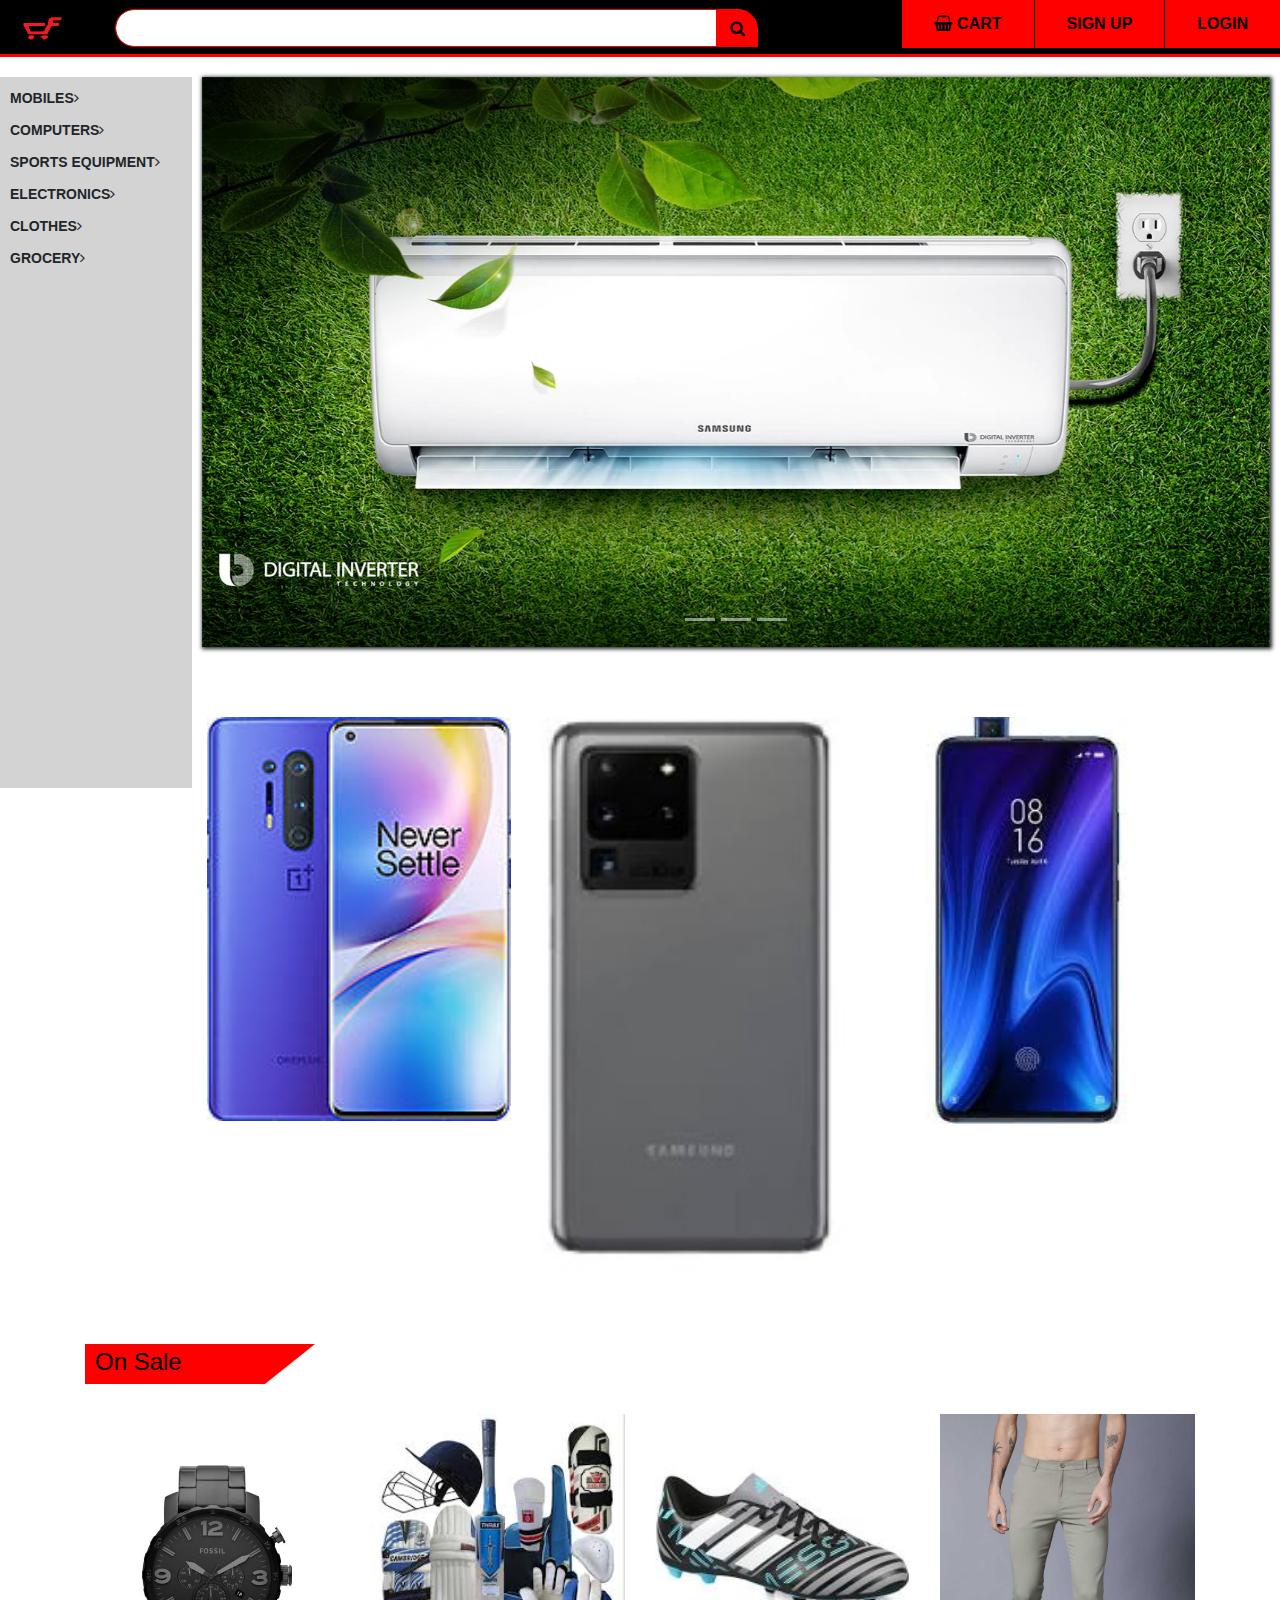
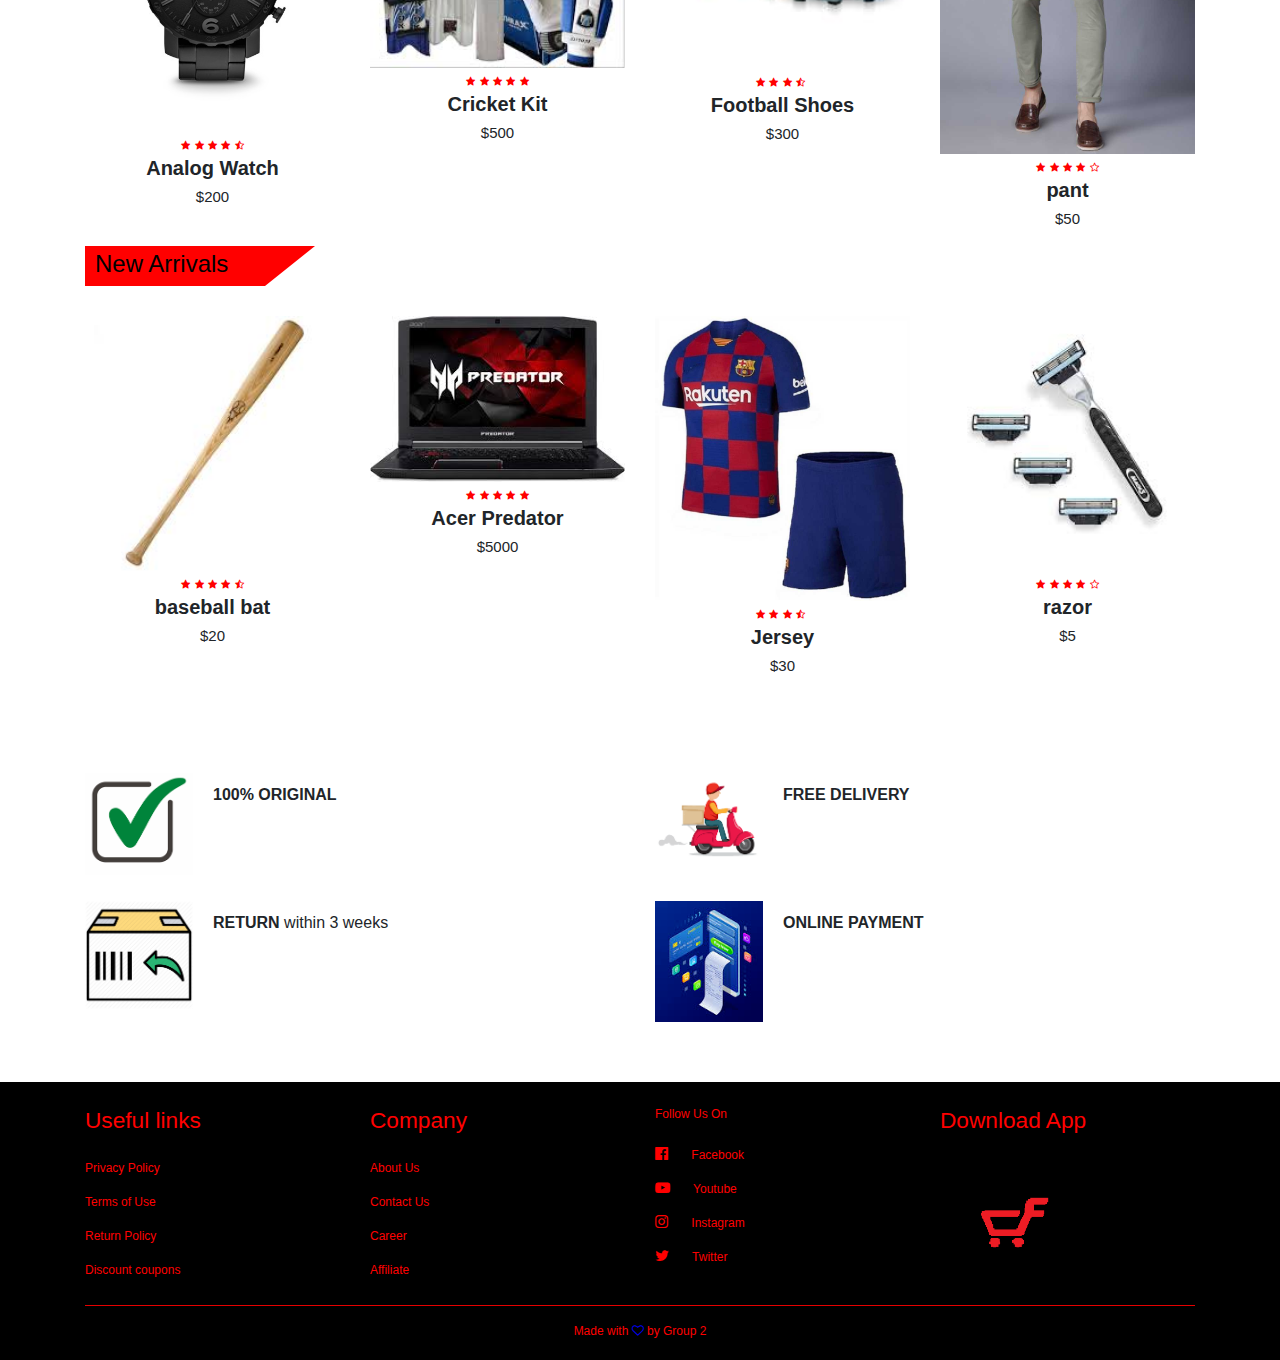
<file: index.html>
<html>
    <head>
        <title>FLIPZONE ONLINE SHOPPING</title>
        <link rel="icon" href="pic/icon.png" type="image/icon type">
        <link rel="stylesheet" href="sty1.css">
        <link rel="stylesheet" href="https://stackpath.bootstrapcdn.com/bootstrap/4.4.1/css/bootstrap.min.css">
        <link rel="stylesheet" href="https://stackpath.bootstrapcdn.com/font-awesome/4.7.0/css/font-awesome.min.css">
        <script src="https://code.jquery.com/jquery-3.4.1.slim.min.js"></script>
<script src="https://cdn.jsdelivr.net/npm/popper.js@1.16.0/dist/umd/popper.min.js"></script>
<script src="https://stackpath.bootstrapcdn.com/bootstrap/4.4.1/js/bootstrap.min.js"></script>
    </head>
    <body>
<div class="top-nav-bar">
<div class="search-box">
    <i class="fa fa-bars" id="menu-btn" onclick="openmenu()"></i>
    <i class="fa fa-times" id="close-btn" onclick="clsemenu()"></i>
    <a href="index.html"><img src="pic/main.png" height="50px" width="85px"></a>
<input type="text" class="form-control">
<span class="input-group-text"><i class="fa fa-search" aria-hidden="true"></i></span>    
</div>
<div class="menu-bar">
<ul>
<li><a href="#"><i class="fa fa-shopping-basket" aria-hidden="true"></i>CART</a></li>
<li><a href="#">SIGN UP</a></li>
<li><a href="#">LOGIN</a></li>
</ul>
</div>
</div> 

<section class="header">
<div class="side-menu" id="side-menu">
<ul>
<li>MOBILES<i class="fa fa-angle-right" aria-hidden="true"></i>
    <ul>
    <li>Samsung</li>
    <li>One plus</li>
    <li>Xiaomi</li>
    <li>Apple</li>
    </ul>
</li>
<li>COMPUTERS<i class="fa fa-angle-right" aria-hidden="true"></i>
    <ul>
    <li>HP</li>
    <li>Dell</li>
    <li>Lenovo</li>
    <li>Apple</li>
    </ul>
    </li>
    <li>SPORTS EQUIPMENT<i class="fa fa-angle-right" aria-hidden="true"></i>
    <ul>
    <li>Cricket</li>
    <li>Football</li>
    <li>Tennis</li>
    <li>Batminton</li>
    </ul>
    <li>ELECTRONICS<i class="fa fa-angle-right" aria-hidden="true"></i>
    <ul>
    <li>Air conditioner</li>
    <li>Refridgerator</li>
    <li>Television</li>
    <li>Washing machine</li>
    </ul>
    <li>CLOTHES<i class="fa fa-angle-right" aria-hidden="true"></i>
    <ul>
    <li>Shirts</li>
    <li>Trousers</li>
    <li>T-shirts</li>
    <li>Shorts</li>
    </ul>
    <li>GROCERY<i class="fa fa-angle-right" aria-hidden="true"></i>
    <ul>
    <li>Dhal</li>
    <li>Serials</li>
    <li>Pulses</li>
    <li>Spices</li>
    </ul>
</li>
</li>
</li>
</li>
</ul>
</div>
<div class="slider">
    <div id="slider" class="carousel slide carousel-fade" data-ride="carousel">
  <div class="carousel-inner">
    <div class="carousel-item active">
      <img src="pic/1.webp" class="d-block w-100">
    </div>
    <div class="carousel-item">
      <img src="pic/2.jpg" class="d-block w-100" >
    </div>
    <div class="carousel-item">
      <img src="pic/3.webp" class="d-block w-100">
    </div>
  </div>
  <ol class="carousel-indicators">
    <li data-target="#carouselExampleIndicators" data-slide-to="0" ></li>
    <li data-target="#carouselExampleIndicators" data-slide-to="1"></li>
    <li data-target="#carouselExampleIndicators" data-slide-to="2"></li>
  </ol>
</div>

        </div>





</section>


<!-------------featured-categories----------->
<section class="featured-categories">
  <div class="container">
  <div class="row">
<div class="col-md-4">
<img src="pic/11.jpg">
</div>
<div class="col-md-4">
<img src="pic/12.jpg">
</div>  
<div class="col-md-4">
<img src="pic/13.jpg">
</div>  
</div>
</div>
</section>



 <!-------------------ON SALE------------->
 <section class="on-sale">
 <div class="container">
       <div class="title-box">
      <h2>On Sale</h2>
       </div>
       <div class="row">
       <div class="col-md-3">
       <div class="product-top">
       <a href="watch.html"><img src="pic/analogwatch.jpg" ></a>
       <div class="overlay-right">
       <button type="button" class="btn btn secondary" title="Quick Shop">
        <i class="fa fa-eye"></i>
       </button>
       <button type="button" class="btn btn secondary" title="Add to Wishlist">
        <i class="fa fa-heart-o"></i>
       </button>
       <button type="button" class="btn btn secondary" title="Add to Cart">
        <i class="fa fa-shopping-cart"></i>
       </button>
          </div>
       </div>
       <div class="product-bottom text-center">
        <i class="fa fa-star"></i>
        <i class="fa fa-star"></i>
        <i class="fa fa-star"></i>
        <i class="fa fa-star"></i>
        <i class="fa fa-star-half-o"></i>
       <h3>Analog Watch</h3>
       <h5>$200</h5>
       </div>
       </div>
       <div class="col-md-3">
       <div class="product-top">
       <a href="cricketkit.html"><img src="pic/cricketkit.jpg" ></a>
       <div class="overlay-right">
       <button type="button" class="btn btn secondary" title="Quick Shop">
        <i class="fa fa-eye"></i>
       </button>
       <button type="button" class="btn btn secondary" title="Add to Wishlist">
        <i class="fa fa-heart-o"></i>
       </button>
       <button type="button" class="btn btn secondary" title="Add to Cart">
        <i class="fa fa-shopping-cart"></i>
       </button>
          </div>
       </div>
       <div class="product-bottom text-center">
        <i class="fa fa-star"></i>
        <i class="fa fa-star"></i>
        <i class="fa fa-star"></i>
        <i class="fa fa-star"></i>
        <i class="fa fa-star"></i>
       <h3>Cricket Kit</h3>
       <h5>$500</h5>
       </div>
       </div>
       <div class="col-md-3">
       <div class="product-top">
       <a href="footballboots.html"><img src="pic/footballboots.jpg" ></a>
       <div class="overlay-right">
       <button type="button" class="btn btn secondary" title="Quick Shop">
        <i class="fa fa-eye"></i>
       </button>
       <button type="button" class="btn btn secondary" title="Add to Wishlist">
        <i class="fa fa-heart-o"></i>
       </button>
       <button type="button" class="btn btn secondary" title="Add to Cart">
        <i class="fa fa-shopping-cart"></i>
       </button>
          </div>
       </div>
       <div class="product-bottom text-center">
        <i class="fa fa-star"></i>
        <i class="fa fa-star"></i>
        <i class="fa fa-star"></i>
        <i class="fa fa-star-half-o"></i>
        <i class="fa fa-star-0"></i>
       <h3>Football Shoes</h3>
       <h5>$300</h5>
       </div>
       </div>
       <div class="col-md-3">
       <div class="product-top">
       <a href="pant.html"><img src="pic/pant.jpg" ></a>
       <div class="overlay-right">
       <button type="button" class="btn btn secondary" title="Quick Shop">
        <i class="fa fa-eye"></i>
       </button>
       <button type="button" class="btn btn secondary" title="Add to Wishlist">
        <i class="fa fa-heart-o"></i>
       </button>
       <button type="button" class="btn btn secondary" title="Add to Cart">
        <i class="fa fa-shopping-cart"></i>
       </button>
          </div>
       </div>
       <div class="product-bottom text-center">
        <i class="fa fa-star"></i>
        <i class="fa fa-star"></i>
        <i class="fa fa-star"></i>
        <i class="fa fa-star"></i>
        <i class="fa fa-star-o"></i>
       <h3>pant</h3>
       <h5>$50</h5>
       </div>
       </div>
</div>
 </div>
 </section>
 <!----------New Products------------>
<section class="new-products">
  <div class="container">
       <div class="title-box">
      <h2>New Arrivals</h2>
       </div>
       <div class="row">
       <div class="col-md-3">
       <div class="product-top">
       <a href="baseballbat.html"><img src="pic/baseballbat.jpg" ></a>
       <div class="overlay-right">
       <button type="button" class="btn btn secondary" title="Quick Shop">
        <i class="fa fa-eye"></i>
       </button>
       <button type="button" class="btn btn secondary" title="Add to Wishlist">
        <i class="fa fa-heart-o"></i>
       </button>
       <button type="button" class="btn btn secondary" title="Add to Cart">
        <i class="fa fa-shopping-cart"></i>
       </button>
          </div>
       </div>
       <div class="product-bottom text-center">
        <i class="fa fa-star"></i>
        <i class="fa fa-star"></i>
        <i class="fa fa-star"></i>
        <i class="fa fa-star"></i>
        <i class="fa fa-star-half-o"></i>
       <h3>baseball bat</h3>
       <h5>$20</h5>
       </div>
       </div>
       <div class="col-md-3">
       <div class="product-top">
       <a href="predator.html"><img src="pic/predator.jpg" ></a>
       <div class="overlay-right">
       <button type="button" class="btn btn secondary" title="Quick Shop">
        <i class="fa fa-eye"></i>
       </button>
       <button type="button" class="btn btn secondary" title="Add to Wishlist">
        <i class="fa fa-heart-o"></i>
       </button>
       <button type="button" class="btn btn secondary" title="Add to Cart">
        <i class="fa fa-shopping-cart"></i>
       </button>
          </div>
       </div>
       <div class="product-bottom text-center">
        <i class="fa fa-star"></i>
        <i class="fa fa-star"></i>
        <i class="fa fa-star"></i>
        <i class="fa fa-star"></i>
        <i class="fa fa-star"></i>
       <h3>Acer Predator</h3>
       <h5>$5000</h5>
       </div>
       </div>
       <div class="col-md-3">
       <div class="product-top">
       <a href="jersey.html"><img src="pic/jersey.jpg" ></a>
       <div class="overlay-right">
       <button type="button" class="btn btn secondary" title="Quick Shop">
        <i class="fa fa-eye"></i>
       </button>
       <button type="button" class="btn btn secondary" title="Add to Wishlist">
        <i class="fa fa-heart-o"></i>
       </button>
       <button type="button" class="btn btn secondary" title="Add to Cart">
        <i class="fa fa-shopping-cart"></i>
       </button>
          </div>
       </div>
       <div class="product-bottom text-center">
        <i class="fa fa-star"></i>
        <i class="fa fa-star"></i>
        <i class="fa fa-star"></i>
        <i class="fa fa-star-half-o"></i>
        <i class="fa fa-star-0"></i>
       <h3>Jersey</h3>
       <h5>$30</h5>
       </div>
       </div>
       <div class="col-md-3">
       <div class="product-top">
       <a href="razor.html"><img src="pic/razor.jpg" ></a>
       <div class="overlay-right">
       <button type="button" class="btn btn secondary" title="Quick Shop">
        <i class="fa fa-eye"></i>
       </button>
       <button type="button" class="btn btn secondary" title="Add to Wishlist">
        <i class="fa fa-heart-o"></i>
       </button>
       <button type="button" class="btn btn secondary" title="Add to Cart">
        <i class="fa fa-shopping-cart"></i>
       </button>
          </div>
       </div>
       <div class="product-bottom text-center">
        <i class="fa fa-star"></i>
        <i class="fa fa-star"></i>
        <i class="fa fa-star"></i>
        <i class="fa fa-star"></i>
        <i class="fa fa-star-o"></i>
       <h3>razor</h3>
       <h5>$5</h5>
       </div>
       </div>
</div>
 </div>
</section>



<section class="website-features">
<div class="container">
<div class="row">
<div class="col-md-6 feature-box">
  <img src="pic/tick.png" >
<div class="feature-text">
<p><b>100% ORIGINAL</b></p>
</div>
</div>
<div class="col-md-6 feature-box">
  <img src="pic/delivery.png" >
<div class="feature-text">
<p><b>FREE DELIVERY</b></p>
</div>
</div>
<div class="col-md-6 feature-box">
  <img src="pic/return.png" >
<div class="feature-text">
<p><b>RETURN</b> within 3 weeks</p>
</div>
</div>
<div class="col-md-6 feature-box">
  <img src="pic/payment.png" >
<div class="feature-text">
<p><b>ONLINE PAYMENT</b></p>
</div>
</div>
</div>
</div>
</div>
</section>
 <!--------Footer------->
 <section class="footer">
 <div class="container">
  <div class="row">
    <div class="col-md-3">
      <h1 style="font-size: 6mm">Useful links</h1>
      <p>Privacy Policy</p>
      <p>Terms of Use</p>
      <p>Return Policy</p>
      <p>Discount coupons</p>
    </div>
    <div class="col-md-3">
      <h1 style="font-size: 6mm">Company</h1>
      <p>About Us</p>
      <p>Contact Us</p>
      <p>Career</p>
      <p>Affiliate</p>
    </div>
      <div class="col-md-3">
      <h1>Follow Us On</h1>
      <p><i class="fa fa-facebook-official"></i> Facebook</p>
      <p><i class="fa fa-youtube-play"></i> Youtube</p>
      <p><i class="fa fa-instagram"></i> Instagram</p>
      <p><i class="fa fa-Twitter"></i> Twitter</p>
    </div>
    <div class="col-md-3 footer-image">
        <h1 style="font-size: 6mm">Download App</h1>
        <img src="pic/main.png" >
    </div>
</div>
<hr>
<p class="copyright">Made with <i class="fa fa-heart-o"></i> by Group 2</p>    
 </div>
 </section>  
 <script>
    function openmenu()
    {
        document.getElementById("side-menu").style.display="block"
        document.getElementById("menu-btn").style.display="none"
        document.getElementById("close-btn").style.display="block"

    }
    function clsemenu()
    {
        document.getElementById("side-menu").style.display="none"
        document.getElementById("menu-btn").style.display="block"
        document.getElementById("close-btn").style.display="none"

    }
    </script>
</body>
</html>
</file>
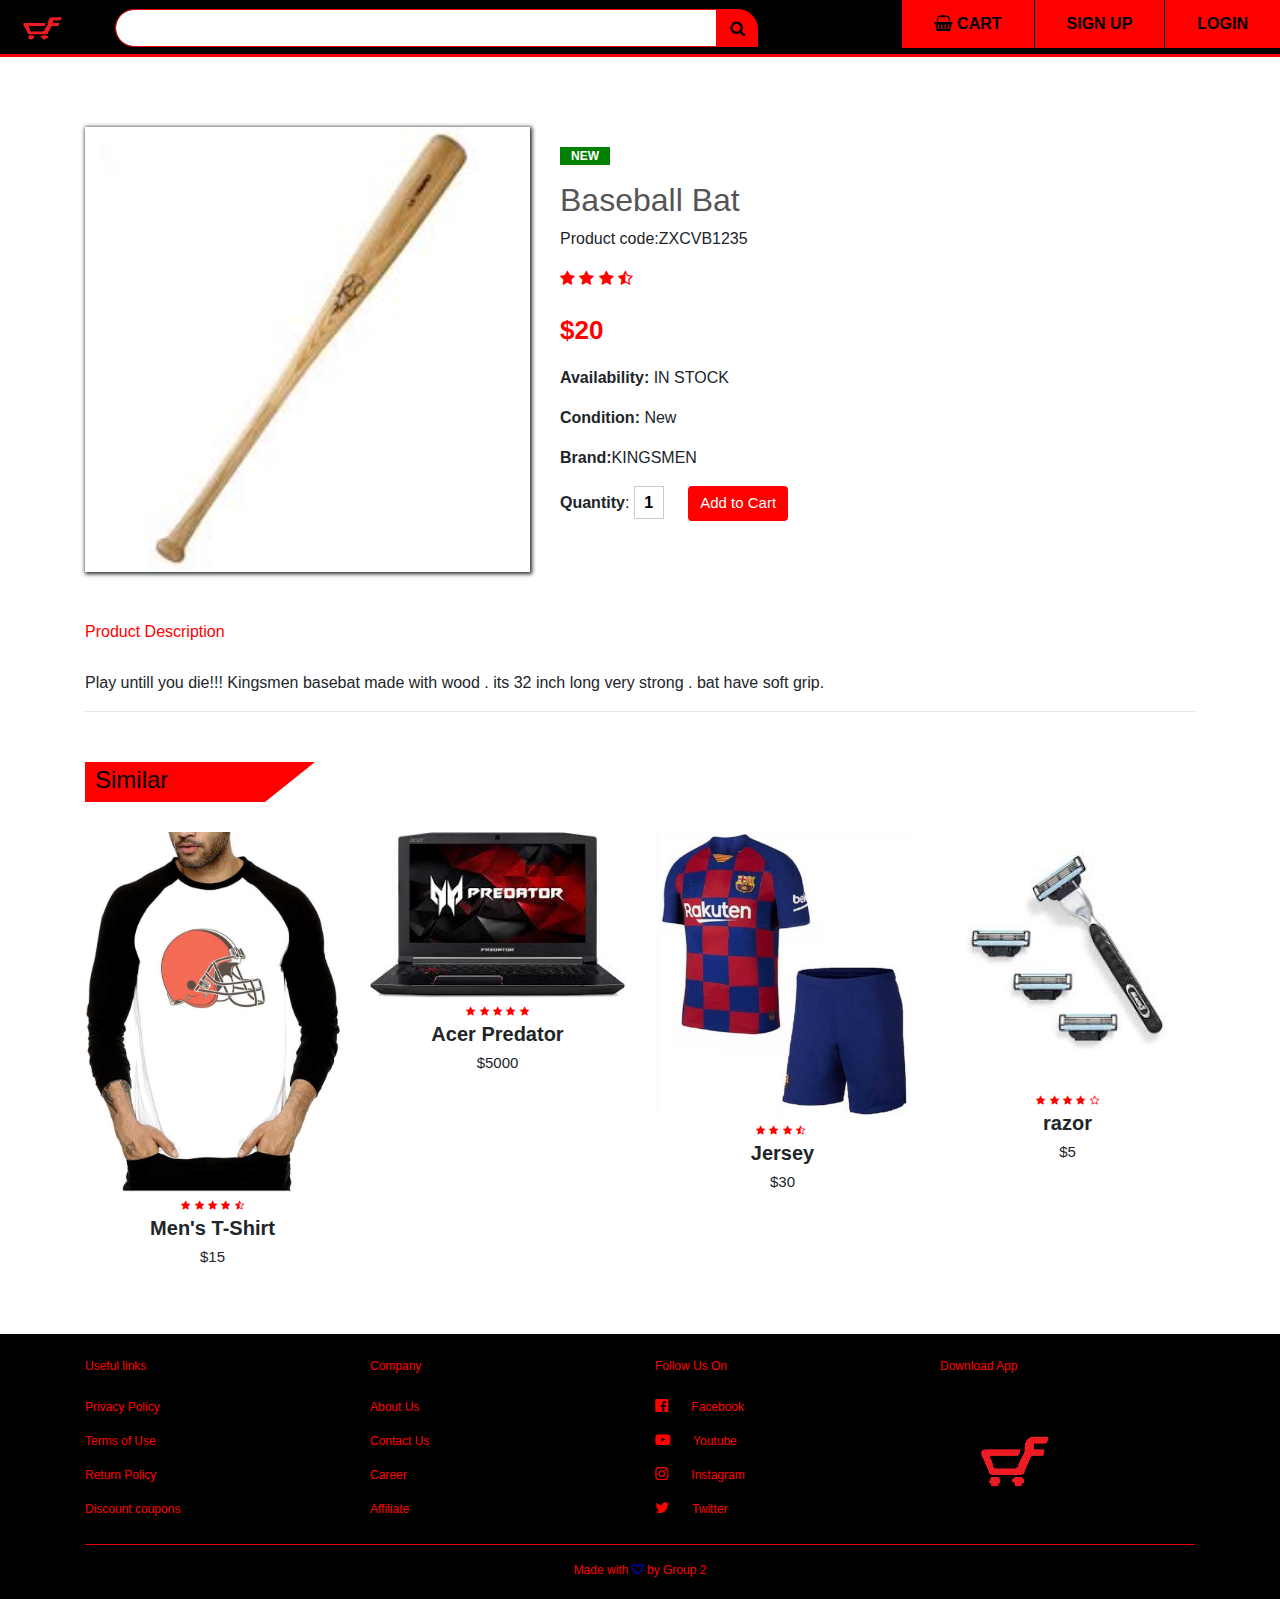
<file: baseballbat.html>
<html>
    <head>
        <title>FLIPZONE ONLINE SHOPPING</title>
        <link rel="stylesheet" href="sty1.css">
        <link rel="icon" href="pic/icon.png" type="image/icon type">
        <link rel="icon" href="pic/icon.png" type="image/icon type">
        <link rel="stylesheet" href="https://stackpath.bootstrapcdn.com/bootstrap/4.4.1/css/bootstrap.min.css">
        <link rel="stylesheet" href="https://stackpath.bootstrapcdn.com/font-awesome/4.7.0/css/font-awesome.min.css">
        <script src="https://code.jquery.com/jquery-3.4.1.slim.min.js"></script> 
<script src="https://cdn.jsdelivr.net/npm/popper.js@1.16.0/dist/umd/popper.min.js"></script>
<script src="https://stackpath.bootstrapcdn.com/bootstrap/4.4.1/js/bootstrap.min.js" ></script>
    </head>
    <body>
<div class="top-nav-bar">
<div class="search-box">
    <i class="fa fa-bars" id="menu-btn" onclick="openmenu()"></i>
    <i class="fa fa-times" id="close-btn" onclick="clsemenu()"></i>
<a href="index.html"><img src="pic/main.png" height="50px" width="85px"></a>
<input type="text" class="form-control">
<span class="input-group-text"><i class="fa fa-search" aria-hidden="true"></i></span>    
</div>
<div class="menu-bar">
<ul>
<li><a href="#"><i class="fa fa-shopping-basket" aria-hidden="true"></i>CART</a></li>
<li><a href="#">SIGN UP</a></li>
<li><a href="#">LOGIN</a></li>
</ul>
</div>
</div> 
<!-----single product------>
<section class="single-product">
<div class="container">
<div class="row">
<div class="col-md-5">
    <div id="slider" class="carousel slide carousel-fade" data-ride="carousel">
  <div class="carousel-inner">
    <div class="carousel-item active">
      <img src="pic/baseballbat.jpg" class="d-block w-100">
    </div>
    <div class="carousel-item">
      <img src="pic/baseballbat.jpg" class="d-block w-100" >
    </div>
    <div class="carousel-item">
      <img src="pic/baseballbat.jpg" class="d-block w-100">
      </div>
      </div>
    </div>
</div>
 <div class="col-md-7">
            <p class="new-arrival text-center">NEW</p>
            <h2>Baseball Bat</h2>
            <p>Product code:ZXCVB1235</p>
            <i class="fa fa-star"></i>
            <i class="fa fa-star"></i>
            <i class="fa fa-star"></i>
            <i class="fa fa-star-half-o"></i>
            <i class="fa fa-star-0"></i>

            <p class="price">$20</p>
            <p><b>Availability:</b> IN STOCK</p>
            <p><b>Condition:</b> New</p>
            <p><b>Brand:</b>KINGSMEN</p>
            <label><b>Quantity</b>:</label>
            <input type="text" value="1">
            <button type="button" class="btn btn-primary">Add to Cart</button>
    </div>
</div>
</div>
</section>


<!------product-description----->

<section class="product-description">
<div class="container">
<h6>Product Description</h6>
<p>Play untill you die!!! Kingsmen basebat made with wood . its 32 inch long very strong . bat have soft grip.</p>
<hr>
</div>

<div class="container">
       <div class="title-box">
      <h2>Similar</h2>
       </div>
       <div class="row">
       <div class="col-md-3">
       <div class="product-top">
       <a href="tshirt.html"><img src="pic/tshirt.jpg" ></a>
       <div class="overlay-right">
       <button type="button" class="btn btn secondary" title="Quick Shop">
        <i class="fa fa-eye"></i>
       </button>
       <button type="button" class="btn btn secondary" title="Add to Wishlist">
        <i class="fa fa-heart-o"></i>
       </button>
       <button type="button" class="btn btn secondary" title="Add to Cart">
        <i class="fa fa-shopping-cart"></i>
       </button>
          </div>
       </div>
       <div class="product-bottom text-center">
        <i class="fa fa-star"></i>
        <i class="fa fa-star"></i>
        <i class="fa fa-star"></i>
        <i class="fa fa-star"></i>
        <i class="fa fa-star-half-o"></i>
       <h3>Men's T-Shirt</h3>
       <h5>$15</h5>
       </div>
       </div>
       <div class="col-md-3">
       <div class="product-top">
       <a href="predator.html"><img src="pic/predator.jpg" ></a>
       <div class="overlay-right">
       <button type="button" class="btn btn secondary" title="Quick Shop">
        <i class="fa fa-eye"></i>
       </button>
       <button type="button" class="btn btn secondary" title="Add to Wishlist">
        <i class="fa fa-heart-o"></i>
       </button>
       <button type="button" class="btn btn secondary" title="Add to Cart">
        <i class="fa fa-shopping-cart"></i>
       </button>
          </div>
       </div>
       <div class="product-bottom text-center">
        <i class="fa fa-star"></i>
        <i class="fa fa-star"></i>
        <i class="fa fa-star"></i>
        <i class="fa fa-star"></i>
        <i class="fa fa-star"></i>
       <h3>Acer Predator</h3>
       <h5>$5000</h5>
       </div>
       </div>
       <div class="col-md-3">
       <div class="product-top">
       <a href="jersey.html"><img src="pic/jersey.jpg" ></a>
       <div class="overlay-right">
       <button type="button" class="btn btn secondary" title="Quick Shop">
        <i class="fa fa-eye"></i>
       </button>
       <button type="button" class="btn btn secondary" title="Add to Wishlist">
        <i class="fa fa-heart-o"></i>
       </button>
       <button type="button" class="btn btn secondary" title="Add to Cart">
        <i class="fa fa-shopping-cart"></i>
       </button>
          </div>
       </div>
       <div class="product-bottom text-center">
        <i class="fa fa-star"></i>
        <i class="fa fa-star"></i>
        <i class="fa fa-star"></i>
        <i class="fa fa-star-half-o"></i>
        <i class="fa fa-star-0"></i>
       <h3>Jersey</h3>
       <h5>$30</h5>
       </div>
       </div>
       <div class="col-md-3">
       <div class="product-top">
       <a href="razor.html"><img src="pic/razor.jpg" ></a>
       <div class="overlay-right">
       <button type="button" class="btn btn secondary" title="Quick Shop">
        <i class="fa fa-eye"></i>
       </button>
       <button type="button" class="btn btn secondary" title="Add to Wishlist">
        <i class="fa fa-heart-o"></i>
       </button>
       <button type="button" class="btn btn secondary" title="Add to Cart">
        <i class="fa fa-shopping-cart"></i>
       </button>
          </div>
       </div>
       <div class="product-bottom text-center">
        <i class="fa fa-star"></i>
        <i class="fa fa-star"></i>
        <i class="fa fa-star"></i>
        <i class="fa fa-star"></i>
        <i class="fa fa-star-o"></i>
       <h3>razor</h3>
       <h5>$5</h5>
       </div>
       </div>
</div>
 </div>

</section>


<!---------footer-------->
<section class="footer">
 <div class="container">
  <div class="row">
    <div class="col-md-3">
      <h1>Useful links</h1>
      <p>Privacy Policy</p>
      <p>Terms of Use</p>
      <p>Return Policy</p>
      <p>Discount coupons</p>
    </div>
    <div class="col-md-3">
      <h1>Company</h1>
      <p>About Us</p>
      <p>Contact Us</p>
      <p>Career</p>
      <p>Affiliate</p>
    </div>
    <div class="col-md-3">
      <h1>Follow Us On</h1>
      <p><i class="fa fa-facebook-official"></i> Facebook</p>
      <p><i class="fa fa-youtube-play"></i> Youtube</p>
      <p><i class="fa fa-instagram"></i> Instagram</p>
      <p><i class="fa fa-Twitter"></i> Twitter</p>
    </div>
    <div class="col-md-3 footer-image">
        <h1>Download App</h1>
        <img src="pic/main.png" >
    </div>
</div>
<hr>
<p class="copyright">Made with <i class="fa fa-heart-o"></i> by Group 2</p>    
 </div>
 </section>  
 <script>
    function openmenu()
    {
        document.getElementById("side-menu").style.display="block"
        document.getElementById("menu-btn").style.display="none"
        document.getElementById("close-btn").style.display="block"

    }
    function clsemenu()
    {
        document.getElementById("side-menu").style.display="none"
        document.getElementById("menu-btn").style.display="block"
        document.getElementById("close-btn").style.display="none"

    }
    </script>
</body>
</html>
</file>
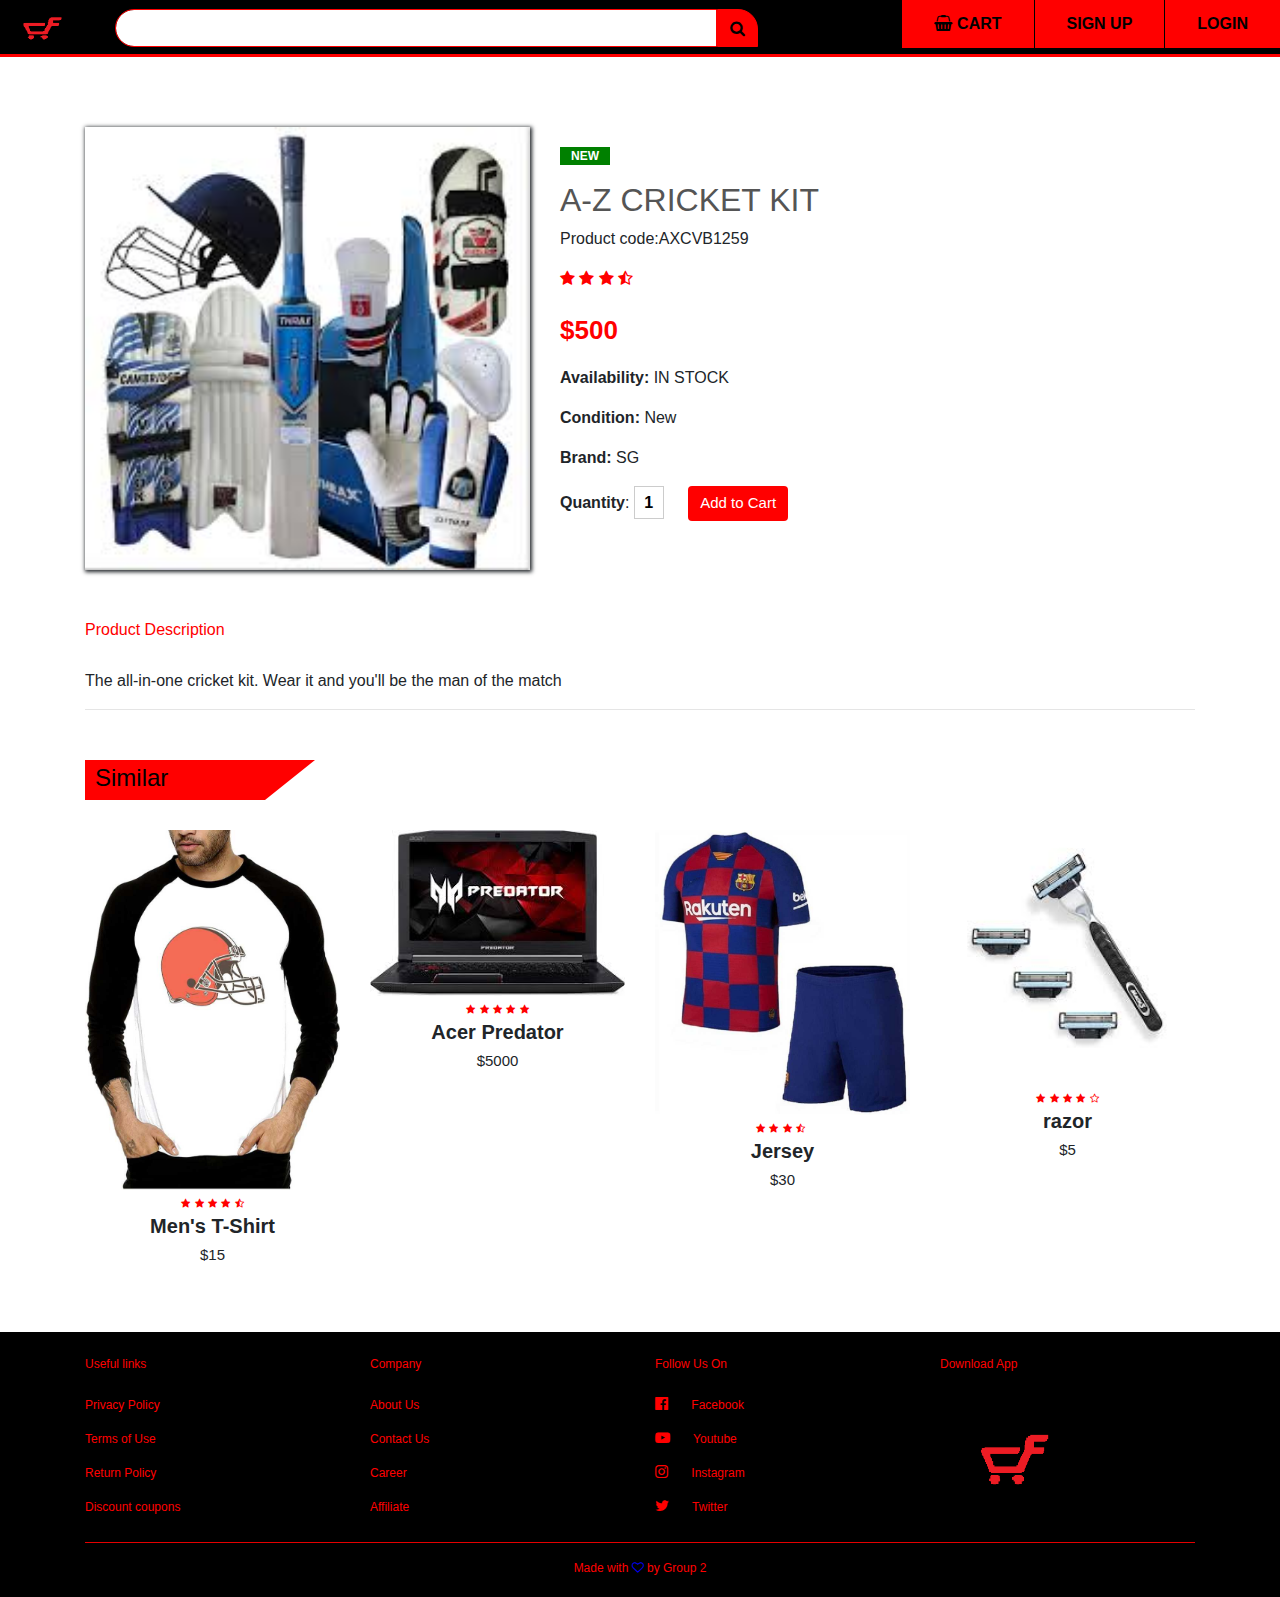
<file: cricketkit.html>
<html>
    <head>
        <title>FLIPZONE ONLINE SHOPPING</title>
        <link rel="stylesheet" href="sty1.css">
        <link rel="icon" href="pic/icon.png" type="image/icon type">
        <link rel="icon" href="pic/icon.png" type="image/icon type">
        <link rel="stylesheet" href="https://stackpath.bootstrapcdn.com/bootstrap/4.4.1/css/bootstrap.min.css">
        <link rel="stylesheet" href="https://stackpath.bootstrapcdn.com/font-awesome/4.7.0/css/font-awesome.min.css">
        <script src="https://code.jquery.com/jquery-3.4.1.slim.min.js"></script> 
<script src="https://cdn.jsdelivr.net/npm/popper.js@1.16.0/dist/umd/popper.min.js"></script>
<script src="https://stackpath.bootstrapcdn.com/bootstrap/4.4.1/js/bootstrap.min.js" ></script>
    </head>
    <body>
<div class="top-nav-bar">
<div class="search-box">
    <i class="fa fa-bars" id="menu-btn" onclick="openmenu()"></i>
    <i class="fa fa-times" id="close-btn" onclick="clsemenu()"></i>
<a href="index.html"><img src="pic/main.png" height="50px" width="85px"></a>
<input type="text" class="form-control">
<span class="input-group-text"><i class="fa fa-search" aria-hidden="true"></i></span>    
</div>
<div class="menu-bar">
<ul>
<li><a href="#"><i class="fa fa-shopping-basket" aria-hidden="true"></i>CART</a></li>
<li><a href="#">SIGN UP</a></li>
<li><a href="#">LOGIN</a></li>
</ul>
</div>
</div> 
<!-----single product------>
<section class="single-product">
<div class="container">
<div class="row">
<div class="col-md-5">
    <div id="slider" class="carousel slide carousel-fade" data-ride="carousel">
  <div class="carousel-inner">
    <div class="carousel-item active">
      <img src="pic/cricketkit.jpg" class="d-block w-100">
    </div>
    <div class="carousel-item">
      <img src="pic/cricketkit.jpg" class="d-block w-100" >
    </div>
    <div class="carousel-item">
      <img src="pic/cricketkit.jpg" class="d-block w-100">
      </div>
      </div>
    </div>
</div>
 <div class="col-md-7">
            <p class="new-arrival text-center">NEW</p>
            <h2>A-Z CRICKET KIT</h2>
            <p>Product code:AXCVB1259</p>
            <i class="fa fa-star"></i>
            <i class="fa fa-star"></i>
            <i class="fa fa-star"></i>
            <i class="fa fa-star-half-o"></i>
            <i class="fa fa-star-0"></i>

            <p class="price">$500</p>
            <p><b>Availability:</b> IN STOCK</p>
            <p><b>Condition:</b> New</p>
            <p><b>Brand:</b> SG</p>
            <label><b>Quantity</b>:</label>
            <input type="text" value="1">
            <button type="button" class="btn btn-primary">Add to Cart</button>
    </div>
</div>
</div>
</section>


<!------product-description----->

<section class="product-description">
<div class="container">
<h6>Product Description</h6>
<p>The all-in-one cricket kit. Wear it and you'll be the man of the match</p>
<hr>
</div>

<div class="container">
       <div class="title-box">
      <h2>Similar</h2>
       </div>
       <div class="row">
       <div class="col-md-3">
       <div class="product-top">
       <a href="tshirt.html"><img src="pic/tshirt.jpg" ></a>
       <div class="overlay-right">
       <button type="button" class="btn btn secondary" title="Quick Shop">
        <i class="fa fa-eye"></i>
       </button>
       <button type="button" class="btn btn secondary" title="Add to Wishlist">
        <i class="fa fa-heart-o"></i>
       </button>
       <button type="button" class="btn btn secondary" title="Add to Cart">
        <i class="fa fa-shopping-cart"></i>
       </button>
          </div>
       </div>
       <div class="product-bottom text-center">
        <i class="fa fa-star"></i>
        <i class="fa fa-star"></i>
        <i class="fa fa-star"></i>
        <i class="fa fa-star"></i>
        <i class="fa fa-star-half-o"></i>
       <h3>Men's T-Shirt</h3>
       <h5>$15</h5>
       </div>
       </div>
       <div class="col-md-3">
       <div class="product-top">
       <a href="predator.html"><img src="pic/predator.jpg" ></a>
       <div class="overlay-right">
       <button type="button" class="btn btn secondary" title="Quick Shop">
        <i class="fa fa-eye"></i>
       </button>
       <button type="button" class="btn btn secondary" title="Add to Wishlist">
        <i class="fa fa-heart-o"></i>
       </button>
       <button type="button" class="btn btn secondary" title="Add to Cart">
        <i class="fa fa-shopping-cart"></i>
       </button>
          </div>
       </div>
       <div class="product-bottom text-center">
        <i class="fa fa-star"></i>
        <i class="fa fa-star"></i>
        <i class="fa fa-star"></i>
        <i class="fa fa-star"></i>
        <i class="fa fa-star"></i>
       <h3>Acer Predator</h3>
       <h5>$5000</h5>
       </div>
       </div>
       <div class="col-md-3">
       <div class="product-top">
       <a href="jersey.html"><img src="pic/jersey.jpg" ></a>
       <div class="overlay-right">
       <button type="button" class="btn btn secondary" title="Quick Shop">
        <i class="fa fa-eye"></i>
       </button>
       <button type="button" class="btn btn secondary" title="Add to Wishlist">
        <i class="fa fa-heart-o"></i>
       </button>
       <button type="button" class="btn btn secondary" title="Add to Cart">
        <i class="fa fa-shopping-cart"></i>
       </button>
          </div>
       </div>
       <div class="product-bottom text-center">
        <i class="fa fa-star"></i>
        <i class="fa fa-star"></i>
        <i class="fa fa-star"></i>
        <i class="fa fa-star-half-o"></i>
        <i class="fa fa-star-0"></i>
       <h3>Jersey</h3>
       <h5>$30</h5>
       </div>
       </div>
       <div class="col-md-3">
       <div class="product-top">
       <a href="razor.html"><img src="pic/razor.jpg" ></a>
       <div class="overlay-right">
       <button type="button" class="btn btn secondary" title="Quick Shop">
        <i class="fa fa-eye"></i>
       </button>
       <button type="button" class="btn btn secondary" title="Add to Wishlist">
        <i class="fa fa-heart-o"></i>
       </button>
       <button type="button" class="btn btn secondary" title="Add to Cart">
        <i class="fa fa-shopping-cart"></i>
       </button>
          </div>
       </div>
       <div class="product-bottom text-center">
        <i class="fa fa-star"></i>
        <i class="fa fa-star"></i>
        <i class="fa fa-star"></i>
        <i class="fa fa-star"></i>
        <i class="fa fa-star-o"></i>
       <h3>razor</h3>
       <h5>$5</h5>
       </div>
       </div>
</div>
 </div>

</section>


<!---------footer-------->
<section class="footer">
 <div class="container">
  <div class="row">
    <div class="col-md-3">
      <h1>Useful links</h1>
      <p>Privacy Policy</p>
      <p>Terms of Use</p>
      <p>Return Policy</p>
      <p>Discount coupons</p>
    </div>
    <div class="col-md-3">
      <h1>Company</h1>
      <p>About Us</p>
      <p>Contact Us</p>
      <p>Career</p>
      <p>Affiliate</p>
    </div>
    <div class="col-md-3">
      <h1>Follow Us On</h1>
      <p><i class="fa fa-facebook-official"></i> Facebook</p>
      <p><i class="fa fa-youtube-play"></i> Youtube</p>
      <p><i class="fa fa-instagram"></i> Instagram</p>
      <p><i class="fa fa-Twitter"></i> Twitter</p>
    </div>
    <div class="col-md-3 footer-image">
        <h1>Download App</h1>
        <img src="pic/main.png" >
    </div>
</div>
<hr>
<p class="copyright">Made with <i class="fa fa-heart-o"></i> by Group 2</p>    
 </div>
 </section>  
 <script>
    function openmenu()
    {
        document.getElementById("side-menu").style.display="block"
        document.getElementById("menu-btn").style.display="none"
        document.getElementById("close-btn").style.display="block"

    }
    function clsemenu()
    {
        document.getElementById("side-menu").style.display="none"
        document.getElementById("menu-btn").style.display="block"
        document.getElementById("close-btn").style.display="none"

    }
    </script>
</body>
</html>
</file>
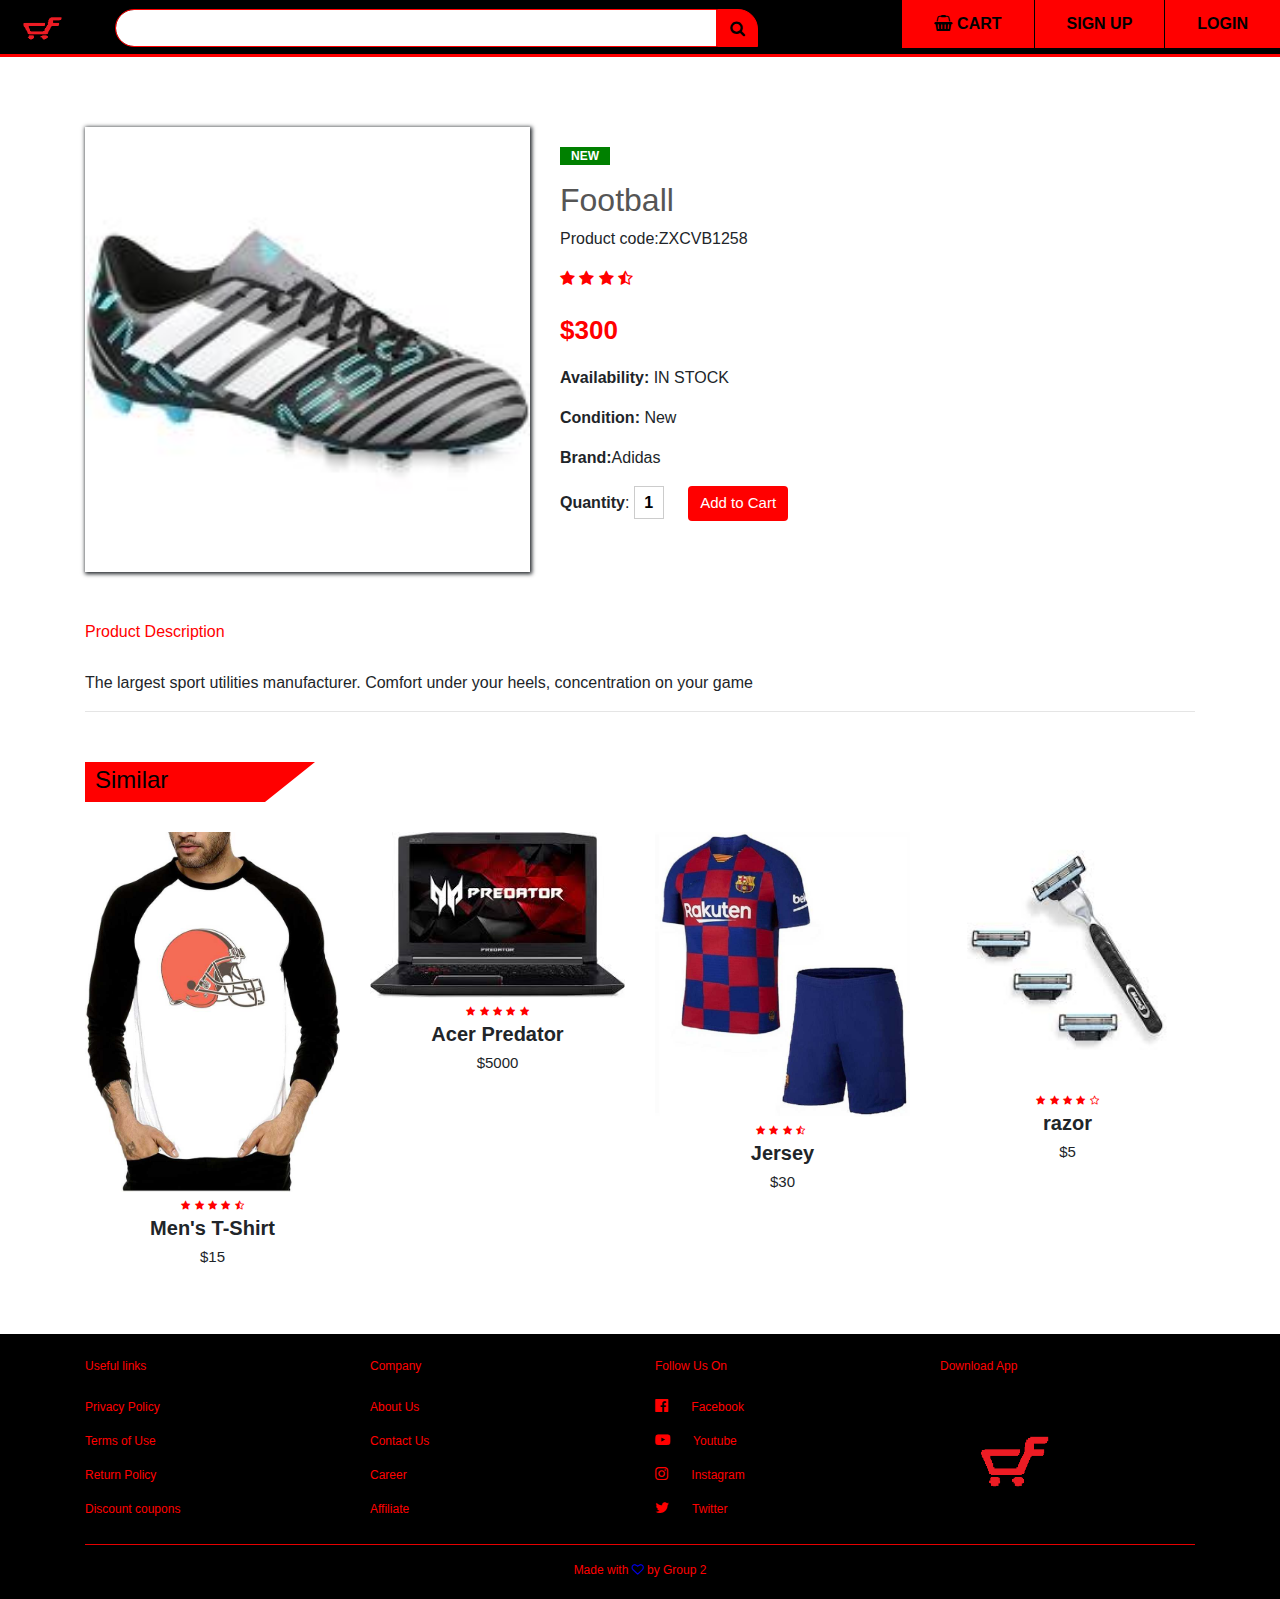
<file: footballboots.html>
<html>
    <head>
        <title>FLIPZONE ONLINE SHOPPING</title>
        <link rel="stylesheet" href="sty1.css">
        <link rel="icon" href="pic/icon.png" type="image/icon type">
        <link rel="icon" href="pic/icon.png" type="image/icon type">
        <link rel="stylesheet" href="https://stackpath.bootstrapcdn.com/bootstrap/4.4.1/css/bootstrap.min.css">
        <link rel="stylesheet" href="https://stackpath.bootstrapcdn.com/font-awesome/4.7.0/css/font-awesome.min.css">
        <script src="https://code.jquery.com/jquery-3.4.1.slim.min.js"></script> 
<script src="https://cdn.jsdelivr.net/npm/popper.js@1.16.0/dist/umd/popper.min.js"></script>
<script src="https://stackpath.bootstrapcdn.com/bootstrap/4.4.1/js/bootstrap.min.js" ></script>
    </head>
    <body>
<div class="top-nav-bar">
<div class="search-box">
    <i class="fa fa-bars" id="menu-btn" onclick="openmenu()"></i>
    <i class="fa fa-times" id="close-btn" onclick="clsemenu()"></i>
<a href="index.html"><img src="pic/main.png" height="50px" width="85px"></a>
<input type="text" class="form-control">
<span class="input-group-text"><i class="fa fa-search" aria-hidden="true"></i></span>    
</div>
<div class="menu-bar">
<ul>
<li><a href="#"><i class="fa fa-shopping-basket" aria-hidden="true"></i>CART</a></li>
<li><a href="#">SIGN UP</a></li>
<li><a href="#">LOGIN</a></li>
</ul>
</div>
</div> 
<!-----single product------>
<section class="single-product">
<div class="container">
<div class="row">
<div class="col-md-5">
    <div id="slider" class="carousel slide carousel-fade" data-ride="carousel">
  <div class="carousel-inner">
    <div class="carousel-item active">
      <img src="pic/footballboots.jpg" class="d-block w-100">
    </div>
    <div class="carousel-item">
      <img src="pic/footballboots.jpg" class="d-block w-100" >
    </div>
    <div class="carousel-item">
      <img src="pic/footballboots.jpg" class="d-block w-100">
      </div>
      </div>
    </div>
</div>
 <div class="col-md-7">
            <p class="new-arrival text-center">NEW</p>
            <h2>Football</h2>
            <p>Product code:ZXCVB1258</p>
            <i class="fa fa-star"></i>
            <i class="fa fa-star"></i>
            <i class="fa fa-star"></i>
            <i class="fa fa-star-half-o"></i>
            <i class="fa fa-star-0"></i>

            <p class="price">$300</p>
            <p><b>Availability:</b> IN STOCK</p>
            <p><b>Condition:</b> New</p>
            <p><b>Brand:</b>Adidas</p>
            <label><b>Quantity</b>:</label>
            <input type="text" value="1">
            <button type="button" class="btn btn-primary">Add to Cart</button>
    </div>
</div>
</div>
</section>


<!------product-description----->

<section class="product-description">
<div class="container">
<h6>Product Description</h6>
<p>The largest sport utilities manufacturer. Comfort under your heels, concentration on your game</p>
<hr>
</div>

<div class="container">
       <div class="title-box">
      <h2>Similar</h2>
       </div>
       <div class="row">
       <div class="col-md-3">
       <div class="product-top">
       <a href="tshirt.html"><img src="pic/tshirt.jpg" ></a>
       <div class="overlay-right">
       <button type="button" class="btn btn secondary" title="Quick Shop">
        <i class="fa fa-eye"></i>
       </button>
       <button type="button" class="btn btn secondary" title="Add to Wishlist">
        <i class="fa fa-heart-o"></i>
       </button>
       <button type="button" class="btn btn secondary" title="Add to Cart">
        <i class="fa fa-shopping-cart"></i>
       </button>
          </div>
       </div>
       <div class="product-bottom text-center">
        <i class="fa fa-star"></i>
        <i class="fa fa-star"></i>
        <i class="fa fa-star"></i>
        <i class="fa fa-star"></i>
        <i class="fa fa-star-half-o"></i>
       <h3>Men's T-Shirt</h3>
       <h5>$15</h5>
       </div>
       </div>
       <div class="col-md-3">
       <div class="product-top">
       <a href="predator.html"><img src="pic/predator.jpg" ></a>
       <div class="overlay-right">
       <button type="button" class="btn btn secondary" title="Quick Shop">
        <i class="fa fa-eye"></i>
       </button>
       <button type="button" class="btn btn secondary" title="Add to Wishlist">
        <i class="fa fa-heart-o"></i>
       </button>
       <button type="button" class="btn btn secondary" title="Add to Cart">
        <i class="fa fa-shopping-cart"></i>
       </button>
          </div>
       </div>
       <div class="product-bottom text-center">
        <i class="fa fa-star"></i>
        <i class="fa fa-star"></i>
        <i class="fa fa-star"></i>
        <i class="fa fa-star"></i>
        <i class="fa fa-star"></i>
       <h3>Acer Predator</h3>
       <h5>$5000</h5>
       </div>
       </div>
       <div class="col-md-3">
       <div class="product-top">
       <a href="jersey.html"><img src="pic/jersey.jpg" ></a>
       <div class="overlay-right">
       <button type="button" class="btn btn secondary" title="Quick Shop">
        <i class="fa fa-eye"></i>
       </button>
       <button type="button" class="btn btn secondary" title="Add to Wishlist">
        <i class="fa fa-heart-o"></i>
       </button>
       <button type="button" class="btn btn secondary" title="Add to Cart">
        <i class="fa fa-shopping-cart"></i>
       </button>
          </div>
       </div>
       <div class="product-bottom text-center">
        <i class="fa fa-star"></i>
        <i class="fa fa-star"></i>
        <i class="fa fa-star"></i>
        <i class="fa fa-star-half-o"></i>
        <i class="fa fa-star-0"></i>
       <h3>Jersey</h3>
       <h5>$30</h5>
       </div>
       </div>
       <div class="col-md-3">
       <div class="product-top">
       <a href="razor.html"><img src="pic/razor.jpg" ></a>
       <div class="overlay-right">
       <button type="button" class="btn btn secondary" title="Quick Shop">
        <i class="fa fa-eye"></i>
       </button>
       <button type="button" class="btn btn secondary" title="Add to Wishlist">
        <i class="fa fa-heart-o"></i>
       </button>
       <button type="button" class="btn btn secondary" title="Add to Cart">
        <i class="fa fa-shopping-cart"></i>
       </button>
          </div>
       </div>
       <div class="product-bottom text-center">
        <i class="fa fa-star"></i>
        <i class="fa fa-star"></i>
        <i class="fa fa-star"></i>
        <i class="fa fa-star"></i>
        <i class="fa fa-star-o"></i>
       <h3>razor</h3>
       <h5>$5</h5>
       </div>
       </div>
</div>
 </div>

</section>


<!---------footer-------->
<section class="footer">
 <div class="container">
  <div class="row">
    <div class="col-md-3">
      <h1>Useful links</h1>
      <p>Privacy Policy</p>
      <p>Terms of Use</p>
      <p>Return Policy</p>
      <p>Discount coupons</p>
    </div>
    <div class="col-md-3">
      <h1>Company</h1>
      <p>About Us</p>
      <p>Contact Us</p>
      <p>Career</p>
      <p>Affiliate</p>
    </div>
    <div class="col-md-3">
      <h1>Follow Us On</h1>
      <p><i class="fa fa-facebook-official"></i> Facebook</p>
      <p><i class="fa fa-youtube-play"></i> Youtube</p>
      <p><i class="fa fa-instagram"></i> Instagram</p>
      <p><i class="fa fa-Twitter"></i> Twitter</p>
    </div>
    <div class="col-md-3 footer-image">
        <h1>Download App</h1>
        <img src="pic/main.png" >
    </div>
</div>
<hr>
<p class="copyright">Made with <i class="fa fa-heart-o"></i> by Group 2</p>    
 </div>
 </section>  
 <script>
    function openmenu()
    {
        document.getElementById("side-menu").style.display="block"
        document.getElementById("menu-btn").style.display="none"
        document.getElementById("close-btn").style.display="block"

    }
    function clsemenu()
    {
        document.getElementById("side-menu").style.display="none"
        document.getElementById("menu-btn").style.display="block"
        document.getElementById("close-btn").style.display="none"

    }
    </script>
</body>
</html>
</file>
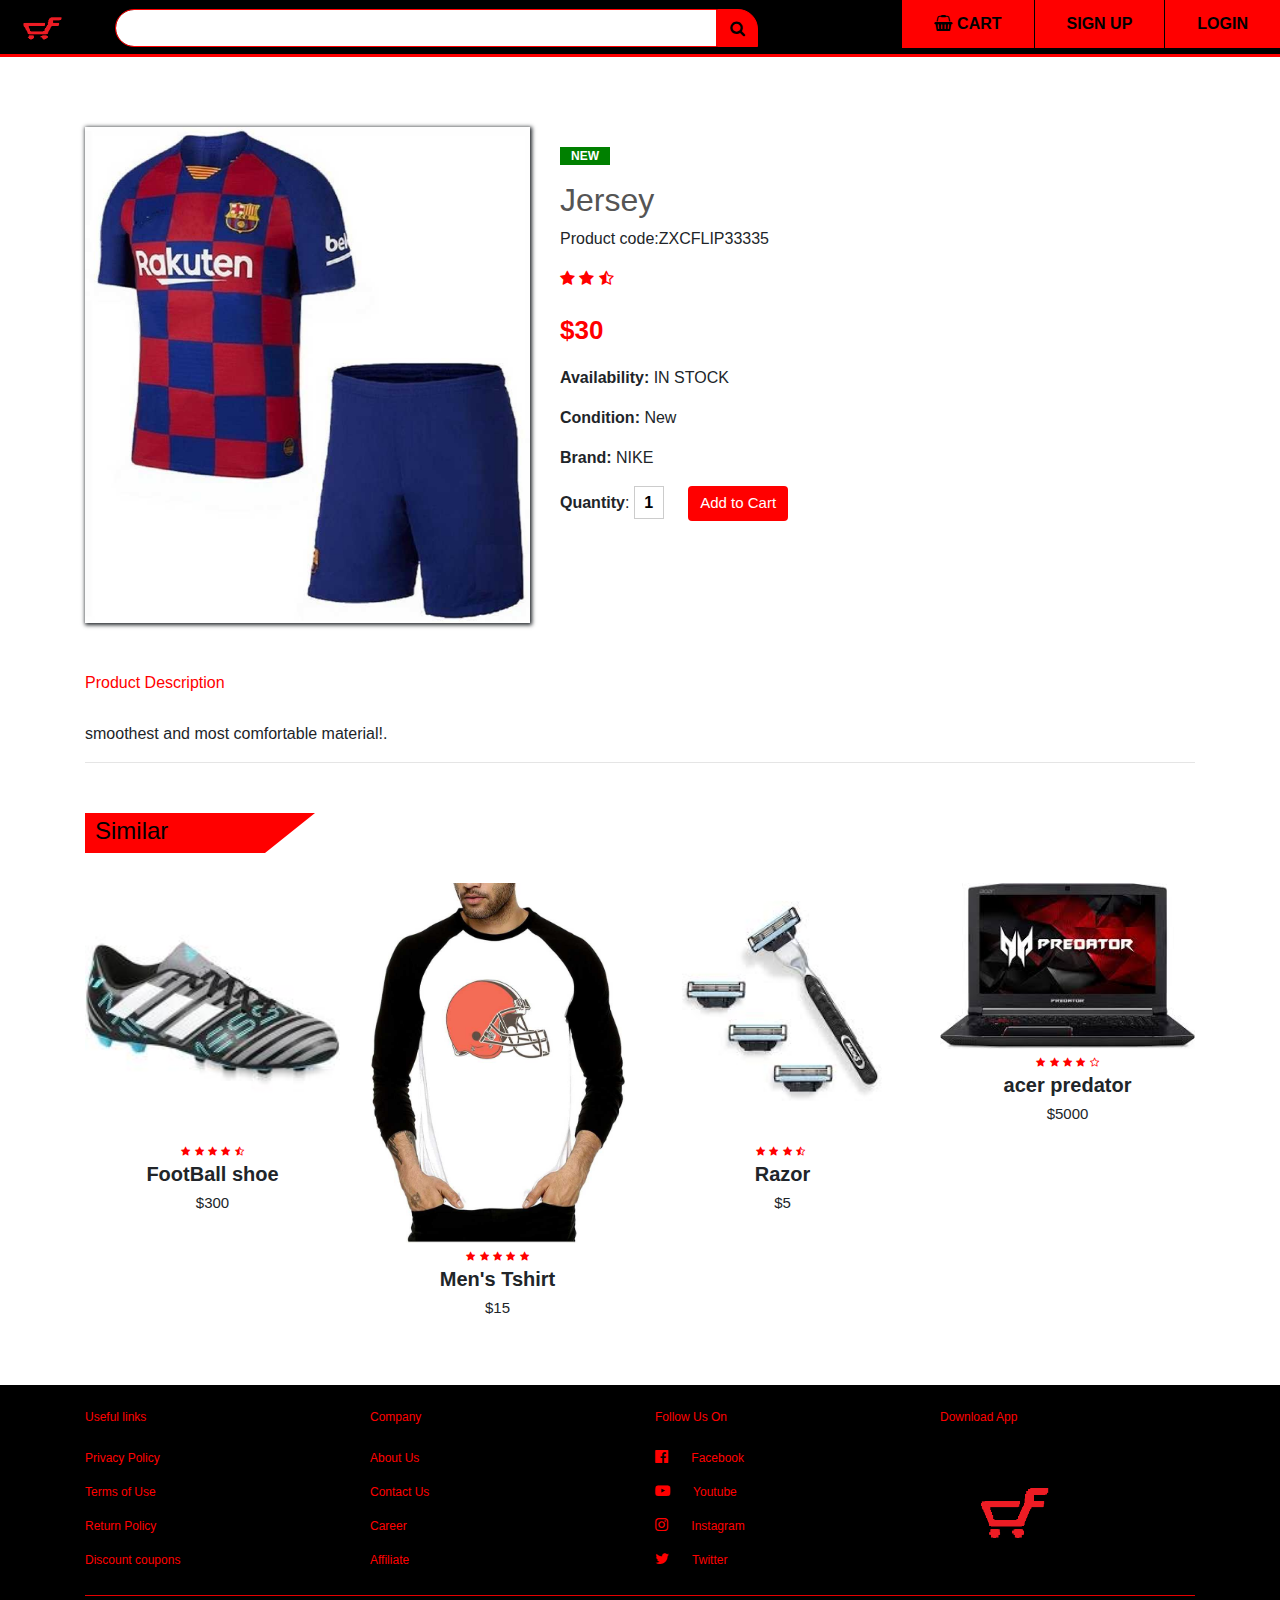
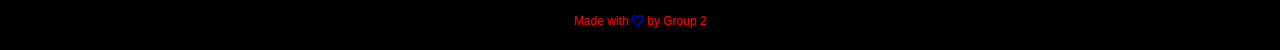
<file: jersey.html>
<html>
    <head>
        <title>FLIPZONE ONLINE SHOPPING</title>
        <link rel="icon" href="pic/icon.png" type="image/icon type">
        <link rel="stylesheet" href="sty1.css">
        <link rel="stylesheet" href="https://stackpath.bootstrapcdn.com/bootstrap/4.4.1/css/bootstrap.min.css">
        <link rel="stylesheet" href="https://stackpath.bootstrapcdn.com/font-awesome/4.7.0/css/font-awesome.min.css">
        <script src="https://code.jquery.com/jquery-3.4.1.slim.min.js"></script> 
<script src="https://cdn.jsdelivr.net/npm/popper.js@1.16.0/dist/umd/popper.min.js"></script>
<script src="https://stackpath.bootstrapcdn.com/bootstrap/4.4.1/js/bootstrap.min.js" ></script>
    </head>
    <body>
<div class="top-nav-bar">
<div class="search-box">
    <i class="fa fa-bars" id="menu-btn" onclick="openmenu()"></i>
    <i class="fa fa-times" id="close-btn" onclick="clsemenu()"></i>
<a href="index.html"><img src="pic/main.png" height="50px" width="85px"></a>
<input type="text" class="form-control">
<span class="input-group-text"><i class="fa fa-search" aria-hidden="true"></i></span>    
</div>
<div class="menu-bar">
<ul>
<li><a href="#"><i class="fa fa-shopping-basket" aria-hidden="true"></i>CART</a></li>
<li><a href="#">SIGN UP</a></li>
<li><a href="#">LOGIN</a></li>
</ul>
</div>
</div> 
<!-----single product------>
<section class="single-product">
<div class="container">
<div class="row">
<div class="col-md-5">
    <div id="slider" class="carousel slide carousel-fade" data-ride="carousel">
  <div class="carousel-inner">
    <div class="carousel-item active">
      <img src="pic/jersey.jpg" class="d-block w-100">
    </div>
    <div class="carousel-item">
      <img src="pic/jersey2.jpeg" class="d-block w-100" >
    </div>
    <div class="carousel-item">
      <img src="pic/jersey.jpg" class="d-block w-100">
      </div>
      </div>
    </div>
</div>
 <div class="col-md-7">
            <p class="new-arrival text-center">NEW</p>
            <h2>Jersey</h2>
            <p>Product code:ZXCFLIP33335</p>
            <i class="fa fa-star"></i>
            <i class="fa fa-star"></i>
            <i class="fa fa-star-half-o"></i>
            <i class="fa fa-star-0"></i>
            <i class="fa fa-star-0"></i>

            <p class="price">$30</p>
            <p><b>Availability:</b> IN STOCK</p>
            <p><b>Condition:</b> New</p>
            <p><b>Brand:</b> NIKE</p>
            <label><b>Quantity</b>:</label>
            <input type="text" value="1">
            <button type="button" class="btn btn-primary">Add to Cart</button>
    </div>
</div>
</div>
</section>


<!------product-description----->

<section class="product-description">
<div class="container">
<h6>Product Description</h6>
<p>smoothest and most comfortable material!.</p>
<hr>
</div>

<div class="container">
       <div class="title-box">
      <h2>Similar</h2>
       </div>
       <div class="row">
       <div class="col-md-3">
       <div class="product-top">
       <img src="pic/footballboots.jpg" >
       <div class="overlay-right">
       <button type="button" class="btn btn secondary" title="Quick Shop">
        <i class="fa fa-eye"></i>
       </button>
       <button type="button" class="btn btn secondary" title="Add to Wishlist">
        <i class="fa fa-heart-o"></i>
       </button>
       <button type="button" class="btn btn secondary" title="Add to Cart">
        <i class="fa fa-shopping-cart"></i>
       </button>
          </div>
       </div>
       <div class="product-bottom text-center">
        <i class="fa fa-star"></i>
        <i class="fa fa-star"></i>
        <i class="fa fa-star"></i>
        <i class="fa fa-star"></i>
        <i class="fa fa-star-half-o"></i>
       <h3>FootBall shoe</h3>
       <h5>$300</h5>
       </div>
       </div>
       <div class="col-md-3">
       <div class="product-top">
       <a href="file:tshirt.html"><img src="pic/tshirt.jpg" ></a>
       <div class="overlay-right">
       <button type="button" class="btn btn secondary" title="Quick Shop">
        <i class="fa fa-eye"></i>
       </button>
       <button type="button" class="btn btn secondary" title="Add to Wishlist">
        <i class="fa fa-heart-o"></i>
       </button>
       <button type="button" class="btn btn secondary" title="Add to Cart">
        <i class="fa fa-shopping-cart"></i>
       </button>
          </div>
       </div>
       <div class="product-bottom text-center">
        <i class="fa fa-star"></i>
        <i class="fa fa-star"></i>
        <i class="fa fa-star"></i>
        <i class="fa fa-star"></i>
        <i class="fa fa-star"></i>
       <h3>Men's Tshirt</h3>
       <h5>$15</h5>
       </div>
       </div>
       <div class="col-md-3">
       <div class="product-top">
       <a href="file:razor.html"><img src="pic/razor.jpg" ></a>
       <div class="overlay-right">
       <button type="button" class="btn btn secondary" title="Quick Shop">
        <i class="fa fa-eye"></i>
       </button>
       <button type="button" class="btn btn secondary" title="Add to Wishlist">
        <i class="fa fa-heart-o"></i>
       </button>
       <button type="button" class="btn btn secondary" title="Add to Cart">
        <i class="fa fa-shopping-cart"></i>
       </button>
          </div>
       </div>
       <div class="product-bottom text-center">
        <i class="fa fa-star"></i>
        <i class="fa fa-star"></i>
        <i class="fa fa-star"></i>
        <i class="fa fa-star-half-o"></i>
        <i class="fa fa-star-0"></i>
       <h3>Razor</h3>
       <h5>$5</h5>
       </div>
       </div>
       <div class="col-md-3">
       <div class="product-top">
       <a href="file:predator.html"><img src="pic/predator.jpg" ></a>
       <div class="overlay-right">
       <button type="button" class="btn btn secondary" title="Quick Shop">
        <i class="fa fa-eye"></i>
       </button>
       <button type="button" class="btn btn secondary" title="Add to Wishlist">
        <i class="fa fa-heart-o"></i>
       </button>
       <button type="button" class="btn btn secondary" title="Add to Cart">
        <i class="fa fa-shopping-cart"></i>
       </button>
          </div>
       </div>
       <div class="product-bottom text-center">
        <i class="fa fa-star"></i>
        <i class="fa fa-star"></i>
        <i class="fa fa-star"></i>
        <i class="fa fa-star"></i>
        <i class="fa fa-star-o"></i>
       <h3>acer predator</h3>
       <h5>$5000</h5>
       </div>
       </div>
</div>
 </div>

</section>


<!---------footer-------->
<section class="footer">
 <div class="container">
  <div class="row">
    <div class="col-md-3">
      <h1>Useful links</h1>
      <p>Privacy Policy</p>
      <p>Terms of Use</p>
      <p>Return Policy</p>
      <p>Discount coupons</p>
    </div>
    <div class="col-md-3">
      <h1>Company</h1>
      <p>About Us</p>
      <p>Contact Us</p>
      <p>Career</p>
      <p>Affiliate</p>
    </div>
    <div class="col-md-3">
      <h1>Follow Us On</h1>
      <p><i class="fa fa-facebook-official"></i> Facebook</p>
      <p><i class="fa fa-youtube-play"></i> Youtube</p>
      <p><i class="fa fa-instagram"></i> Instagram</p>
      <p><i class="fa fa-Twitter"></i> Twitter</p>
    </div>
    <div class="col-md-3 footer-image">
        <h1>Download App</h1>
        <img src="pic/main.png" >
    </div>
</div>
<hr>
<p class="copyright">Made with <i class="fa fa-heart-o"></i> by Group 2</p>    
 </div>
 </section>  
 <script>
    function openmenu()
    {
        document.getElementById("side-menu").style.display="block"
        document.getElementById("menu-btn").style.display="none"
        document.getElementById("close-btn").style.display="block"

    }
    function clsemenu()
    {
        document.getElementById("side-menu").style.display="none"
        document.getElementById("menu-btn").style.display="block"
        document.getElementById("close-btn").style.display="none"

    }
    </script>
</body>
</html>
</file>
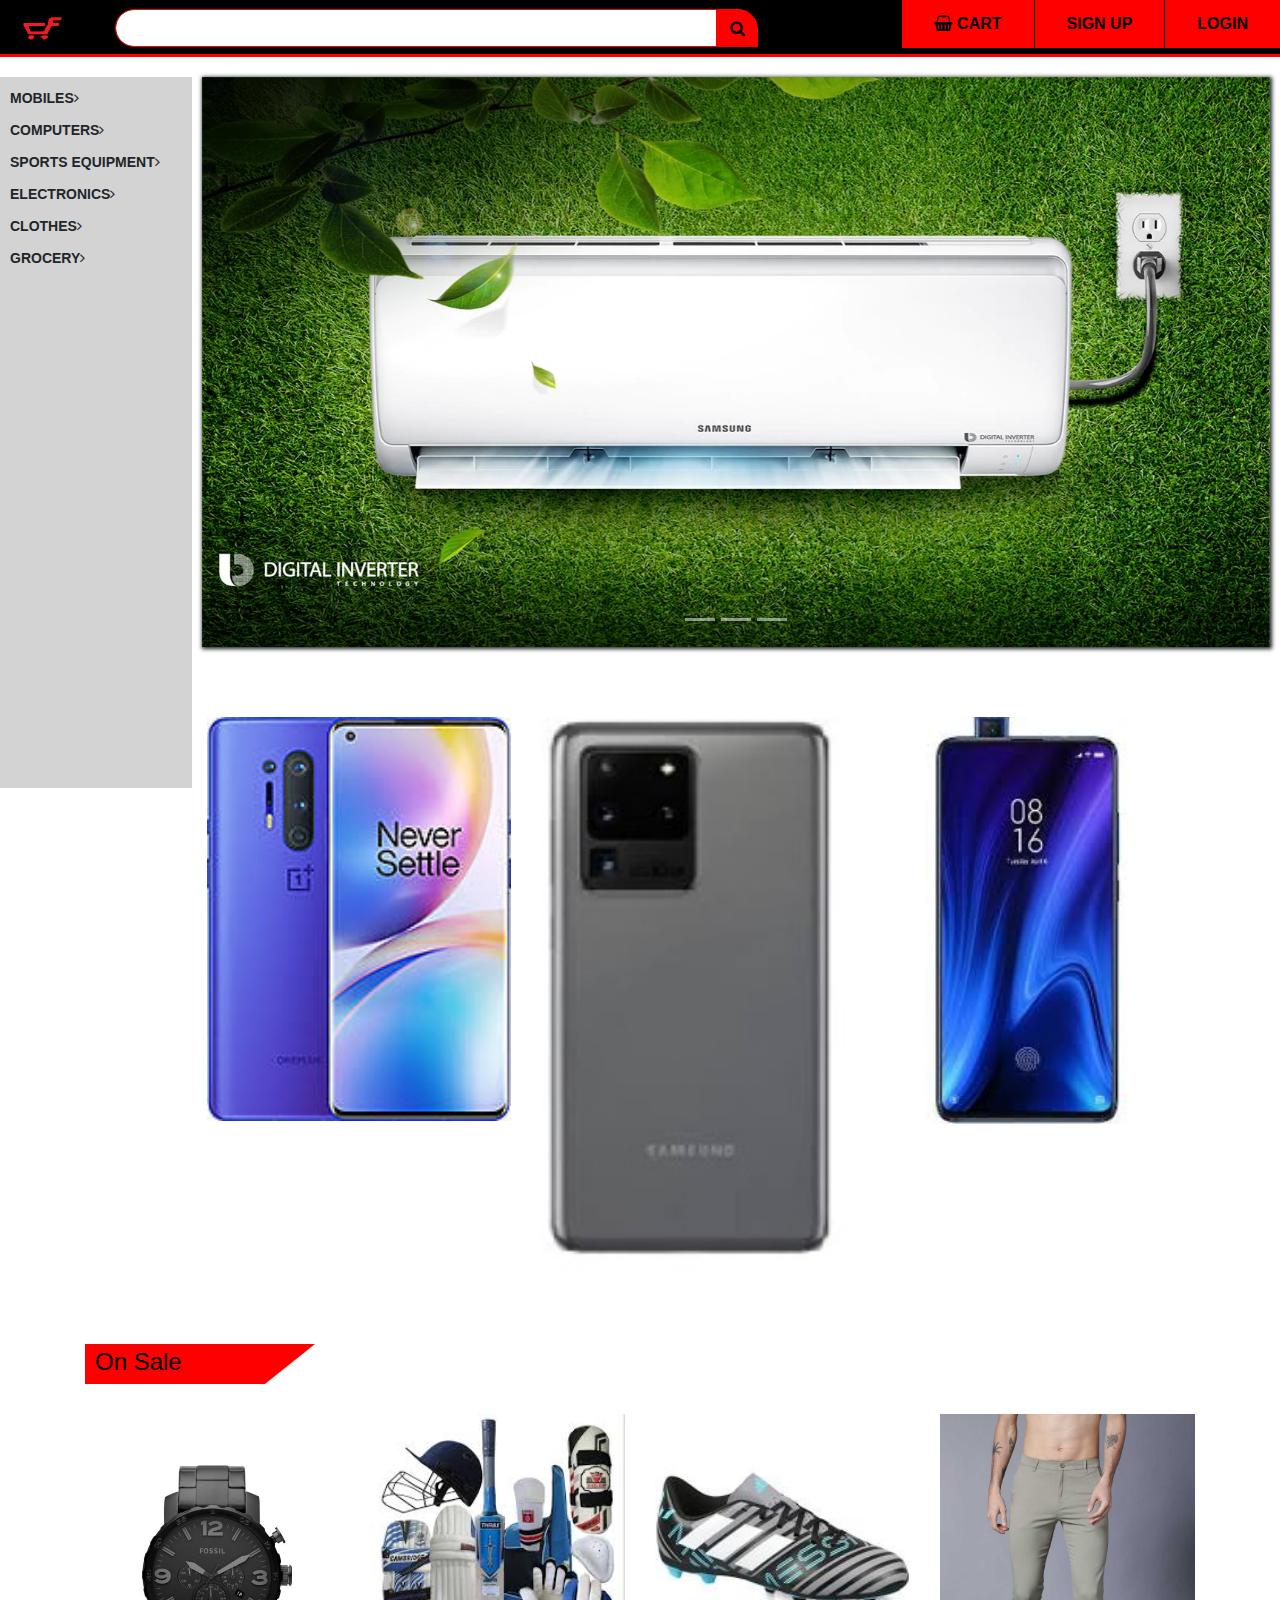
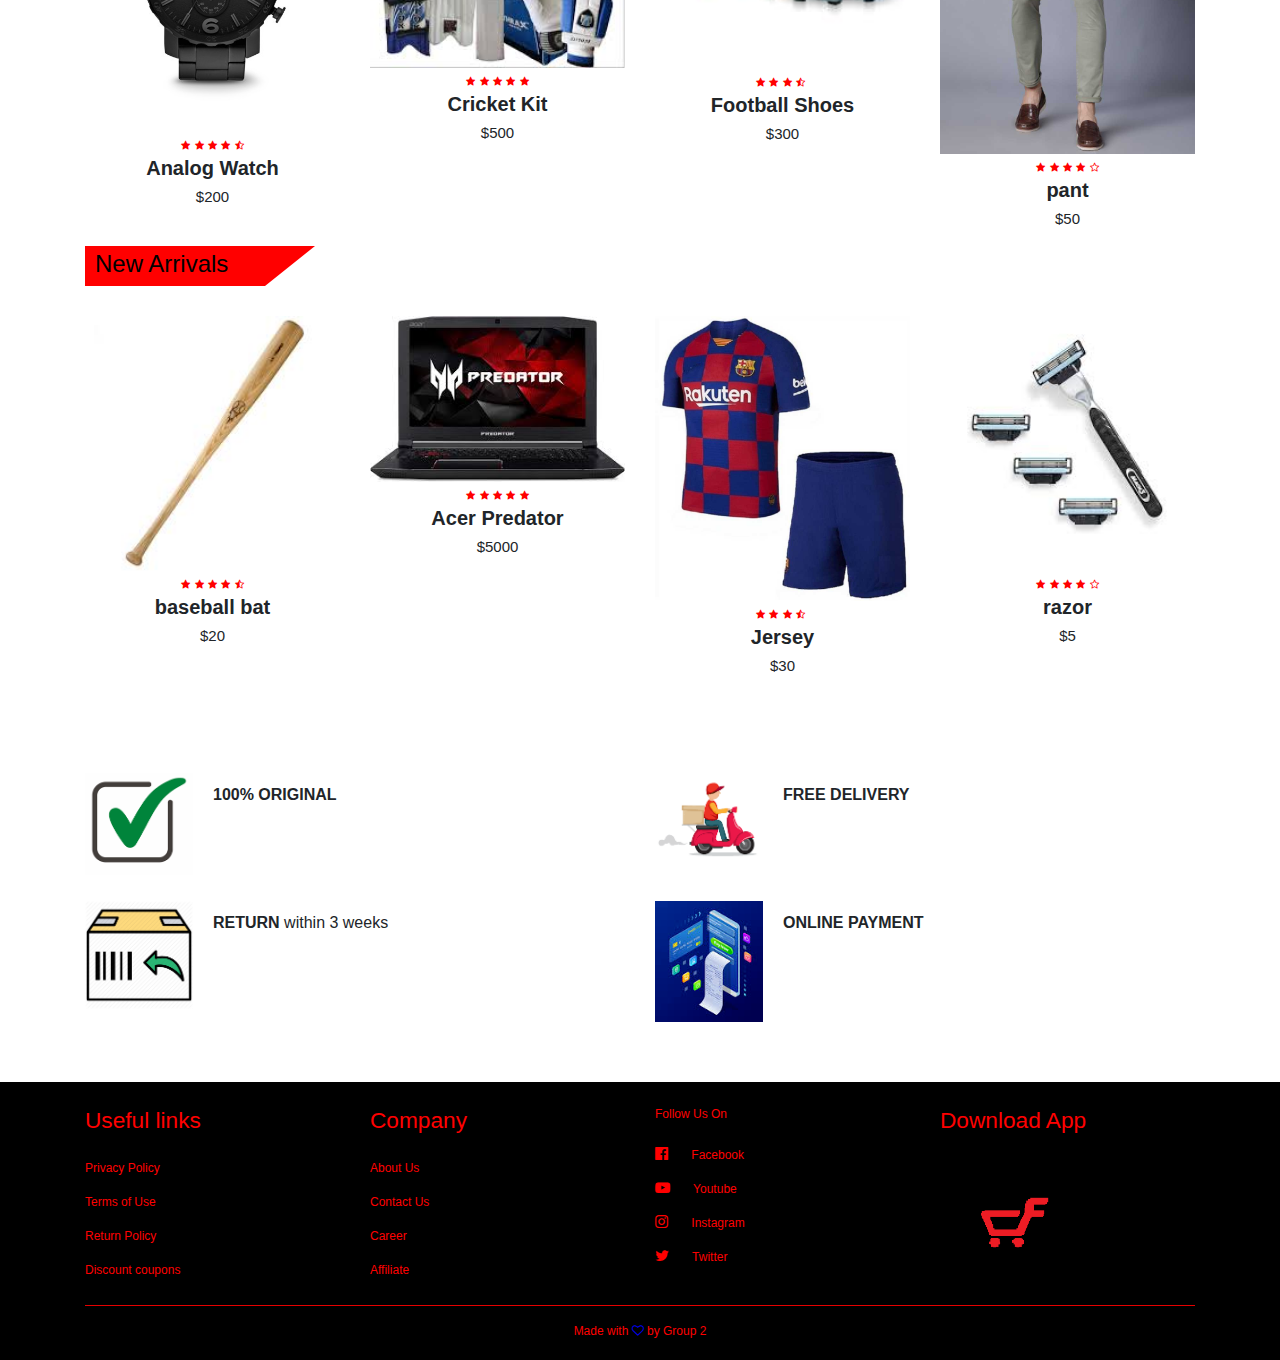
<file: main.html>
<html>
    <head>
        <title>FLIPZONE ONLINE SHOPPING</title>
        <link rel="icon" href="pic/icon.png" type="image/icon type">
        <link rel="stylesheet" href="sty1.css">
        <link rel="stylesheet" href="https://stackpath.bootstrapcdn.com/bootstrap/4.4.1/css/bootstrap.min.css">
        <link rel="stylesheet" href="https://stackpath.bootstrapcdn.com/font-awesome/4.7.0/css/font-awesome.min.css">
        <script src="https://code.jquery.com/jquery-3.4.1.slim.min.js"></script>
<script src="https://cdn.jsdelivr.net/npm/popper.js@1.16.0/dist/umd/popper.min.js"></script>
<script src="https://stackpath.bootstrapcdn.com/bootstrap/4.4.1/js/bootstrap.min.js"></script>
    </head>
    <body>
<div class="top-nav-bar">
<div class="search-box">
    <i class="fa fa-bars" id="menu-btn" onclick="openmenu()"></i>
    <i class="fa fa-times" id="close-btn" onclick="clsemenu()"></i>
    <a href="main.html"><img src="pic/main.png" height="50px" width="85px"></a>
<input type="text" class="form-control">
<span class="input-group-text"><i class="fa fa-search" aria-hidden="true"></i></span>    
</div>
<div class="menu-bar">
<ul>
<li><a href="#"><i class="fa fa-shopping-basket" aria-hidden="true"></i>CART</a></li>
<li><a href="#">SIGN UP</a></li>
<li><a href="#">LOGIN</a></li>
</ul>
</div>
</div> 

<section class="header">
<div class="side-menu" id="side-menu">
<ul>
<li>MOBILES<i class="fa fa-angle-right" aria-hidden="true"></i>
    <ul>
    <li>Samsung</li>
    <li>One plus</li>
    <li>Xiaomi</li>
    <li>Apple</li>
    </ul>
</li>
<li>COMPUTERS<i class="fa fa-angle-right" aria-hidden="true"></i>
    <ul>
    <li>HP</li>
    <li>Dell</li>
    <li>Lenovo</li>
    <li>Apple</li>
    </ul>
    </li>
    <li>SPORTS EQUIPMENT<i class="fa fa-angle-right" aria-hidden="true"></i>
    <ul>
    <li>Cricket</li>
    <li>Football</li>
    <li>Tennis</li>
    <li>Batminton</li>
    </ul>
    <li>ELECTRONICS<i class="fa fa-angle-right" aria-hidden="true"></i>
    <ul>
    <li>Air conditioner</li>
    <li>Refridgerator</li>
    <li>Television</li>
    <li>Washing machine</li>
    </ul>
    <li>CLOTHES<i class="fa fa-angle-right" aria-hidden="true"></i>
    <ul>
    <li>Shirts</li>
    <li>Trousers</li>
    <li>T-shirts</li>
    <li>Shorts</li>
    </ul>
    <li>GROCERY<i class="fa fa-angle-right" aria-hidden="true"></i>
    <ul>
    <li>Dhal</li>
    <li>Serials</li>
    <li>Pulses</li>
    <li>Spices</li>
    </ul>
</li>
</li>
</li>
</li>
</ul>
</div>
<div class="slider">
    <div id="slider" class="carousel slide carousel-fade" data-ride="carousel">
  <div class="carousel-inner">
    <div class="carousel-item active">
      <img src="pic/1.webp" class="d-block w-100">
    </div>
    <div class="carousel-item">
      <img src="pic/2.jpg" class="d-block w-100" >
    </div>
    <div class="carousel-item">
      <img src="pic/3.webp" class="d-block w-100">
    </div>
  </div>
  <ol class="carousel-indicators">
    <li data-target="#carouselExampleIndicators" data-slide-to="0" ></li>
    <li data-target="#carouselExampleIndicators" data-slide-to="1"></li>
    <li data-target="#carouselExampleIndicators" data-slide-to="2"></li>
  </ol>
</div>

        </div>





</section>


<!-------------featured-categories----------->
<section class="featured-categories">
  <div class="container">
  <div class="row">
<div class="col-md-4">
<img src="pic/11.jpg">
</div>
<div class="col-md-4">
<img src="pic/12.jpg">
</div>  
<div class="col-md-4">
<img src="pic/13.jpg">
</div>  
</div>
</div>
</section>



 <!-------------------ON SALE------------->
 <section class="on-sale">
 <div class="container">
       <div class="title-box">
      <h2>On Sale</h2>
       </div>
       <div class="row">
       <div class="col-md-3">
       <div class="product-top">
       <a href="file:watch.html"><img src="pic/analogwatch.jpg" ></a>
       <div class="overlay-right">
       <button type="button" class="btn btn secondary" title="Quick Shop">
        <i class="fa fa-eye"></i>
       </button>
       <button type="button" class="btn btn secondary" title="Add to Wishlist">
        <i class="fa fa-heart-o"></i>
       </button>
       <button type="button" class="btn btn secondary" title="Add to Cart">
        <i class="fa fa-shopping-cart"></i>
       </button>
          </div>
       </div>
       <div class="product-bottom text-center">
        <i class="fa fa-star"></i>
        <i class="fa fa-star"></i>
        <i class="fa fa-star"></i>
        <i class="fa fa-star"></i>
        <i class="fa fa-star-half-o"></i>
       <h3>Analog Watch</h3>
       <h5>$200</h5>
       </div>
       </div>
       <div class="col-md-3">
       <div class="product-top">
       <a href="file:cricketkit.html"><img src="pic/cricketkit.jpg" ></a>
       <div class="overlay-right">
       <button type="button" class="btn btn secondary" title="Quick Shop">
        <i class="fa fa-eye"></i>
       </button>
       <button type="button" class="btn btn secondary" title="Add to Wishlist">
        <i class="fa fa-heart-o"></i>
       </button>
       <button type="button" class="btn btn secondary" title="Add to Cart">
        <i class="fa fa-shopping-cart"></i>
       </button>
          </div>
       </div>
       <div class="product-bottom text-center">
        <i class="fa fa-star"></i>
        <i class="fa fa-star"></i>
        <i class="fa fa-star"></i>
        <i class="fa fa-star"></i>
        <i class="fa fa-star"></i>
       <h3>Cricket Kit</h3>
       <h5>$500</h5>
       </div>
       </div>
       <div class="col-md-3">
       <div class="product-top">
       <a href="file:footballboots.html"><img src="pic/footballboots.jpg" ></a>
       <div class="overlay-right">
       <button type="button" class="btn btn secondary" title="Quick Shop">
        <i class="fa fa-eye"></i>
       </button>
       <button type="button" class="btn btn secondary" title="Add to Wishlist">
        <i class="fa fa-heart-o"></i>
       </button>
       <button type="button" class="btn btn secondary" title="Add to Cart">
        <i class="fa fa-shopping-cart"></i>
       </button>
          </div>
       </div>
       <div class="product-bottom text-center">
        <i class="fa fa-star"></i>
        <i class="fa fa-star"></i>
        <i class="fa fa-star"></i>
        <i class="fa fa-star-half-o"></i>
        <i class="fa fa-star-0"></i>
       <h3>Football Shoes</h3>
       <h5>$300</h5>
       </div>
       </div>
       <div class="col-md-3">
       <div class="product-top">
       <a href="file:pant.html"><img src="pic/pant.jpg" ></a>
       <div class="overlay-right">
       <button type="button" class="btn btn secondary" title="Quick Shop">
        <i class="fa fa-eye"></i>
       </button>
       <button type="button" class="btn btn secondary" title="Add to Wishlist">
        <i class="fa fa-heart-o"></i>
       </button>
       <button type="button" class="btn btn secondary" title="Add to Cart">
        <i class="fa fa-shopping-cart"></i>
       </button>
          </div>
       </div>
       <div class="product-bottom text-center">
        <i class="fa fa-star"></i>
        <i class="fa fa-star"></i>
        <i class="fa fa-star"></i>
        <i class="fa fa-star"></i>
        <i class="fa fa-star-o"></i>
       <h3>pant</h3>
       <h5>$50</h5>
       </div>
       </div>
</div>
 </div>
 </section>
 <!----------New Products------------>
<section class="new-products">
  <div class="container">
       <div class="title-box">
      <h2>New Arrivals</h2>
       </div>
       <div class="row">
       <div class="col-md-3">
       <div class="product-top">
       <a href="file:baseballbat.html"><img src="pic/baseballbat.jpg" ></a>
       <div class="overlay-right">
       <button type="button" class="btn btn secondary" title="Quick Shop">
        <i class="fa fa-eye"></i>
       </button>
       <button type="button" class="btn btn secondary" title="Add to Wishlist">
        <i class="fa fa-heart-o"></i>
       </button>
       <button type="button" class="btn btn secondary" title="Add to Cart">
        <i class="fa fa-shopping-cart"></i>
       </button>
          </div>
       </div>
       <div class="product-bottom text-center">
        <i class="fa fa-star"></i>
        <i class="fa fa-star"></i>
        <i class="fa fa-star"></i>
        <i class="fa fa-star"></i>
        <i class="fa fa-star-half-o"></i>
       <h3>baseball bat</h3>
       <h5>$20</h5>
       </div>
       </div>
       <div class="col-md-3">
       <div class="product-top">
       <a href="file:predator.html"><img src="pic/predator.jpg" ></a>
       <div class="overlay-right">
       <button type="button" class="btn btn secondary" title="Quick Shop">
        <i class="fa fa-eye"></i>
       </button>
       <button type="button" class="btn btn secondary" title="Add to Wishlist">
        <i class="fa fa-heart-o"></i>
       </button>
       <button type="button" class="btn btn secondary" title="Add to Cart">
        <i class="fa fa-shopping-cart"></i>
       </button>
          </div>
       </div>
       <div class="product-bottom text-center">
        <i class="fa fa-star"></i>
        <i class="fa fa-star"></i>
        <i class="fa fa-star"></i>
        <i class="fa fa-star"></i>
        <i class="fa fa-star"></i>
       <h3>Acer Predator</h3>
       <h5>$5000</h5>
       </div>
       </div>
       <div class="col-md-3">
       <div class="product-top">
       <a href="file:jersey.html"><img src="pic/jersey.jpg" ></a>
       <div class="overlay-right">
       <button type="button" class="btn btn secondary" title="Quick Shop">
        <i class="fa fa-eye"></i>
       </button>
       <button type="button" class="btn btn secondary" title="Add to Wishlist">
        <i class="fa fa-heart-o"></i>
       </button>
       <button type="button" class="btn btn secondary" title="Add to Cart">
        <i class="fa fa-shopping-cart"></i>
       </button>
          </div>
       </div>
       <div class="product-bottom text-center">
        <i class="fa fa-star"></i>
        <i class="fa fa-star"></i>
        <i class="fa fa-star"></i>
        <i class="fa fa-star-half-o"></i>
        <i class="fa fa-star-0"></i>
       <h3>Jersey</h3>
       <h5>$30</h5>
       </div>
       </div>
       <div class="col-md-3">
       <div class="product-top">
       <a href="file:razor.html"><img src="pic/razor.jpg" ></a>
       <div class="overlay-right">
       <button type="button" class="btn btn secondary" title="Quick Shop">
        <i class="fa fa-eye"></i>
       </button>
       <button type="button" class="btn btn secondary" title="Add to Wishlist">
        <i class="fa fa-heart-o"></i>
       </button>
       <button type="button" class="btn btn secondary" title="Add to Cart">
        <i class="fa fa-shopping-cart"></i>
       </button>
          </div>
       </div>
       <div class="product-bottom text-center">
        <i class="fa fa-star"></i>
        <i class="fa fa-star"></i>
        <i class="fa fa-star"></i>
        <i class="fa fa-star"></i>
        <i class="fa fa-star-o"></i>
       <h3>razor</h3>
       <h5>$5</h5>
       </div>
       </div>
</div>
 </div>
</section>



<section class="website-features">
<div class="container">
<div class="row">
<div class="col-md-6 feature-box">
  <img src="pic/tick.png" >
<div class="feature-text">
<p><b>100% ORIGINAL</b></p>
</div>
</div>
<div class="col-md-6 feature-box">
  <img src="pic/delivery.png" >
<div class="feature-text">
<p><b>FREE DELIVERY</b></p>
</div>
</div>
<div class="col-md-6 feature-box">
  <img src="pic/return.png" >
<div class="feature-text">
<p><b>RETURN</b> within 3 weeks</p>
</div>
</div>
<div class="col-md-6 feature-box">
  <img src="pic/payment.png" >
<div class="feature-text">
<p><b>ONLINE PAYMENT</b></p>
</div>
</div>
</div>
</div>
</div>
</section>
 <!--------Footer------->
 <section class="footer">
 <div class="container">
  <div class="row">
    <div class="col-md-3">
      <h1 style="font-size: 6mm">Useful links</h1>
      <p>Privacy Policy</p>
      <p>Terms of Use</p>
      <p>Return Policy</p>
      <p>Discount coupons</p>
    </div>
    <div class="col-md-3">
      <h1 style="font-size: 6mm">Company</h1>
      <p>About Us</p>
      <p>Contact Us</p>
      <p>Career</p>
      <p>Affiliate</p>
    </div>
      <div class="col-md-3">
      <h1>Follow Us On</h1>
      <p><i class="fa fa-facebook-official"></i> Facebook</p>
      <p><i class="fa fa-youtube-play"></i> Youtube</p>
      <p><i class="fa fa-instagram"></i> Instagram</p>
      <p><i class="fa fa-Twitter"></i> Twitter</p>
    </div>
    <div class="col-md-3 footer-image">
        <h1 style="font-size: 6mm">Download App</h1>
        <img src="pic/main.png" >
    </div>
</div>
<hr>
<p class="copyright">Made with <i class="fa fa-heart-o"></i> by Group 2</p>    
 </div>
 </section>  
 <script>
    function openmenu()
    {
        document.getElementById("side-menu").style.display="block"
        document.getElementById("menu-btn").style.display="none"
        document.getElementById("close-btn").style.display="block"

    }
    function clsemenu()
    {
        document.getElementById("side-menu").style.display="none"
        document.getElementById("menu-btn").style.display="block"
        document.getElementById("close-btn").style.display="none"

    }
    </script>
</body>
</html>
</file>
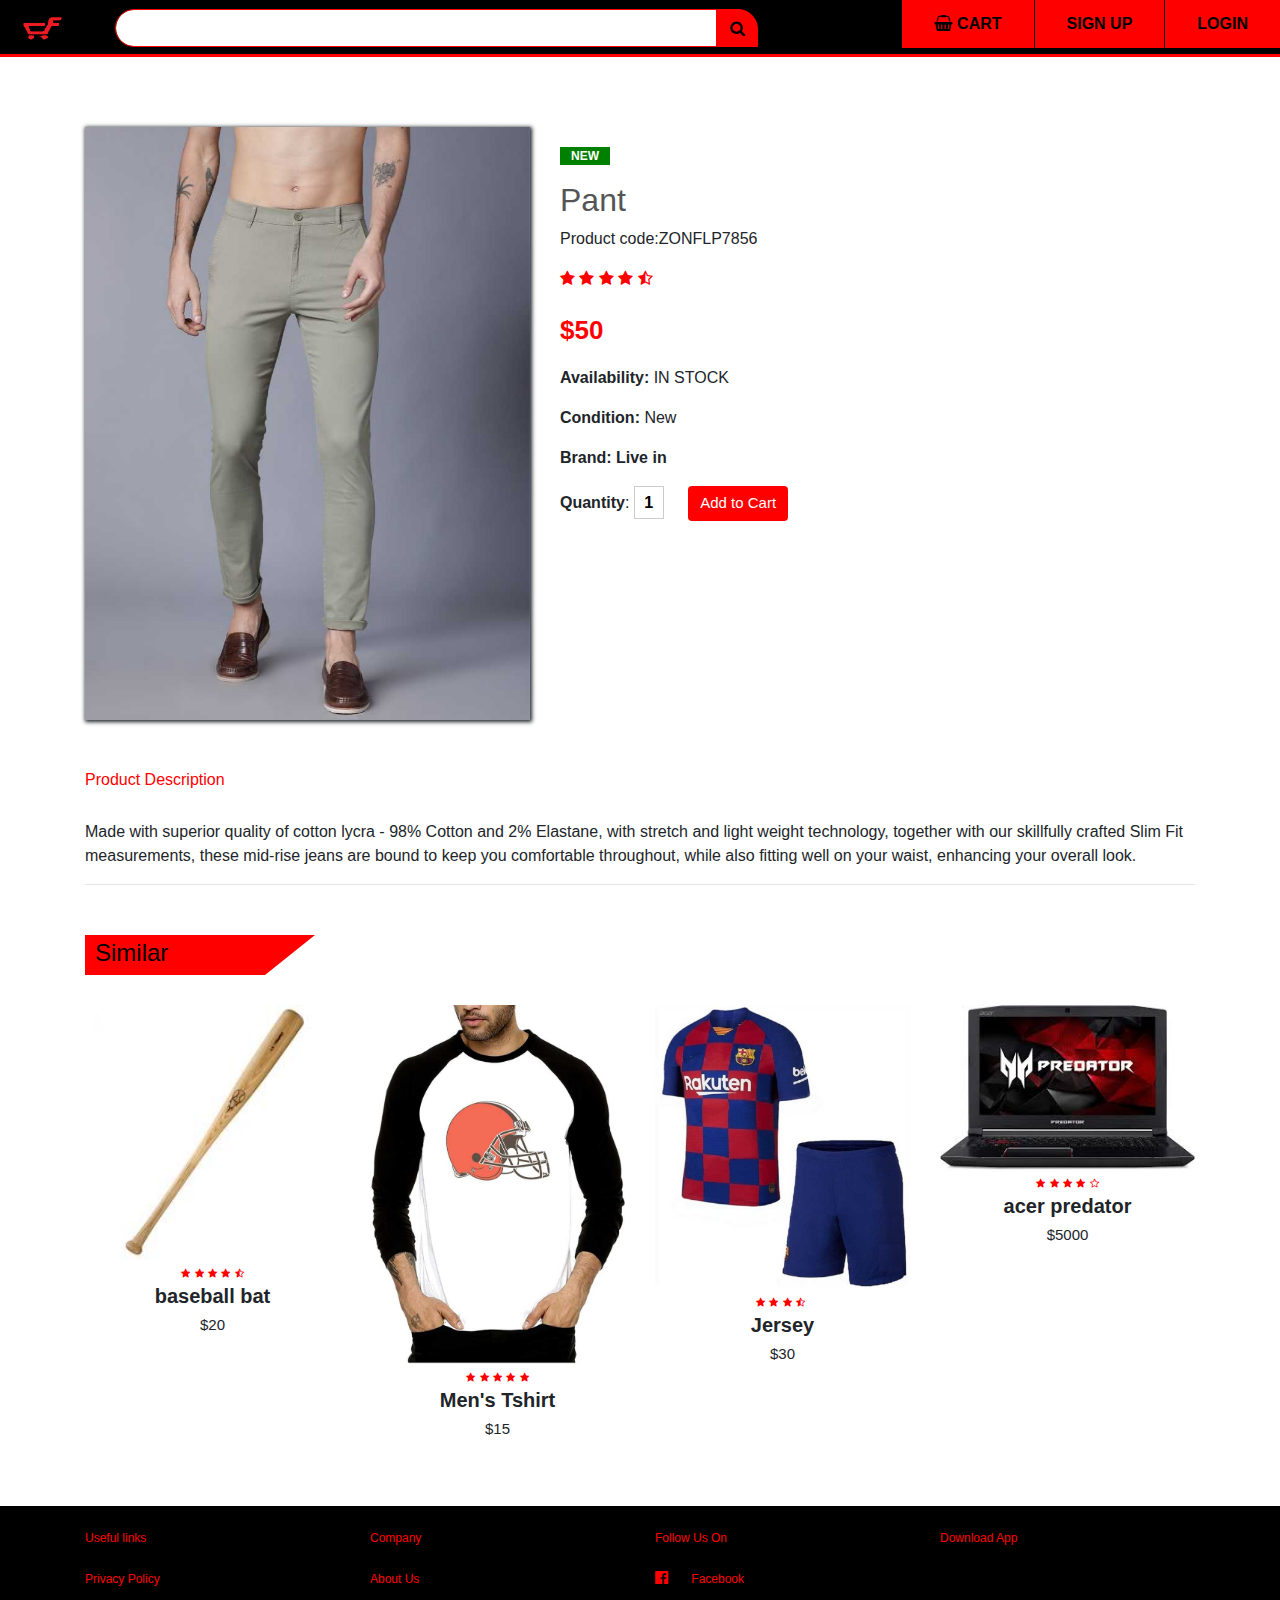
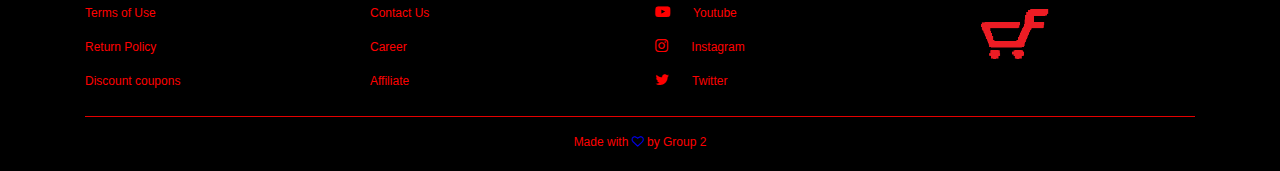
<file: pant.html>
<html>
    <head>
        <title>FLIPZONE ONLINE SHOPPING</title>
        <link rel="icon" href="pic/icon.png" type="image/icon type">
        <link rel="stylesheet" href="sty1.css">  
        <link rel="stylesheet" href="https://stackpath.bootstrapcdn.com/bootstrap/4.4.1/css/bootstrap.min.css">
        <link rel="stylesheet" href="https://stackpath.bootstrapcdn.com/font-awesome/4.7.0/css/font-awesome.min.css">
        <script src="https://code.jquery.com/jquery-3.4.1.slim.min.js"></script> 
<script src="https://cdn.jsdelivr.net/npm/popper.js@1.16.0/dist/umd/popper.min.js"></script>
<script src="https://stackpath.bootstrapcdn.com/bootstrap/4.4.1/js/bootstrap.min.js" ></script>
    </head>
    <body>
<div class="top-nav-bar">
<div class="search-box">
    <i class="fa fa-bars" id="menu-btn" onclick="openmenu()"></i>
    <i class="fa fa-times" id="close-btn" onclick="clsemenu()"></i>
<a href="index.html"><img src="pic/main.png" height="50px" width="85px"></a>
<input type="text" class="form-control">
<span class="input-group-text"><i class="fa fa-search" aria-hidden="true"></i></span>    
</div>
<div class="menu-bar">
<ul>
<li><a href="#"><i class="fa fa-shopping-basket" aria-hidden="true"></i>CART</a></li>
<li><a href="#">SIGN UP</a></li>
<li><a href="#">LOGIN</a></li>
</ul>
</div>
</div> 
<!-----single product------>
<section class="single-product">
<div class="container">
<div class="row">
<div class="col-md-5">
    <div id="slider" class="carousel slide carousel-fade" data-ride="carousel">
  <div class="carousel-inner">
    <div class="carousel-item active">
      <img src="pic/pant.jpg" class="d-block w-100">
    </div>
    <div class="carousel-item">
      <img src="pic/pant2.jpeg" class="d-block w-100" >
    </div>
    <div class="carousel-item">
      <img src="pic/pant3.jpeg" class="d-block w-100">
      </div>
      </div>
    </div>
</div>
 <div class="col-md-7">
            <p class="new-arrival text-center">NEW</p>
            <h2>Pant</h2>
            <p>Product code:ZONFLP7856</p>
            <i class="fa fa-star"></i>
            <i class="fa fa-star"></i>
            <i class="fa fa-star"></i>
            <i class="fa fa-star"></i>
            <i class="fa fa-star-half-o"></i>

            <p class="price">$50</p>
            <p><b>Availability:</b> IN STOCK</p>
            <p><b>Condition:</b> New</p>
            <p><b>Brand: Live in</b></p>
            <label><b>Quantity</b>:</label>
            <input type="text" value="1">
            <button type="button" class="btn btn-primary">Add to Cart</button>
    </div>
</div>
</div>
</section>


<!------product-description----->

<section class="product-description">
<div class="container">
<h6>Product Description</h6>
<p>Made with superior quality of cotton lycra - 98% Cotton and 2% Elastane,
     with stretch and light weight technology,
      together with our skillfully crafted Slim Fit measurements,
       these mid-rise jeans are bound to keep you comfortable throughout, 
    while also fitting well on your waist, enhancing your overall look.</p>
<hr>
</div>

<div class="container">
       <div class="title-box">
      <h2>Similar</h2>
       </div>
       <div class="row">
       <div class="col-md-3">
       <div class="product-top">
       <a href="file:baseballbat.html"><img src="pic/baseballbat.jpg" ></a>
       <div class="overlay-right">
       <button type="button" class="btn btn secondary" title="Quick Shop">
        <i class="fa fa-eye"></i>
       </button>
       <button type="button" class="btn btn secondary" title="Add to Wishlist">
        <i class="fa fa-heart-o"></i>
       </button>
       <button type="button" class="btn btn secondary" title="Add to Cart">
        <i class="fa fa-shopping-cart"></i>
       </button>
          </div>
       </div>
       <div class="product-bottom text-center">
        <i class="fa fa-star"></i>
        <i class="fa fa-star"></i>
        <i class="fa fa-star"></i>
        <i class="fa fa-star"></i>
        <i class="fa fa-star-half-o"></i>
       <h3>baseball bat</h3>
       <h5>$20</h5>
       </div>
       </div>
       <div class="col-md-3">
       <div class="product-top">
       <a href="file:tshirt.html"><img src="pic/tshirt.jpg" ></a>
       <div class="overlay-right">
       <button type="button" class="btn btn secondary" title="Quick Shop">
        <i class="fa fa-eye"></i>
       </button>
       <button type="button" class="btn btn secondary" title="Add to Wishlist">
        <i class="fa fa-heart-o"></i>
       </button>
       <button type="button" class="btn btn secondary" title="Add to Cart">
        <i class="fa fa-shopping-cart"></i>
       </button>
          </div>
       </div>
       <div class="product-bottom text-center">
        <i class="fa fa-star"></i>
        <i class="fa fa-star"></i>
        <i class="fa fa-star"></i>
        <i class="fa fa-star"></i>
        <i class="fa fa-star"></i>
       <h3>Men's Tshirt</h3>
       <h5>$15</h5>
       </div>
       </div>
       <div class="col-md-3">
       <div class="product-top">
       <a href="file:jersey.html"><img src="pic/jersey.jpg" ></a>
       <div class="overlay-right">
       <button type="button" class="btn btn secondary" title="Quick Shop">
        <i class="fa fa-eye"></i>
       </button>
       <button type="button" class="btn btn secondary" title="Add to Wishlist">
        <i class="fa fa-heart-o"></i>
       </button>
       <button type="button" class="btn btn secondary" title="Add to Cart">
        <i class="fa fa-shopping-cart"></i>
       </button>
          </div>
       </div>
       <div class="product-bottom text-center">
        <i class="fa fa-star"></i>
        <i class="fa fa-star"></i>
        <i class="fa fa-star"></i>
        <i class="fa fa-star-half-o"></i>
        <i class="fa fa-star-0"></i>
       <h3>Jersey</h3>
       <h5>$30</h5>
       </div>
       </div>
       <div class="col-md-3">
       <div class="product-top">
       <a href="file:predator.html"><img src="pic/predator.jpg" ></a>
       <div class="overlay-right">
       <button type="button" class="btn btn secondary" title="Quick Shop">
        <i class="fa fa-eye"></i>
       </button>
       <button type="button" class="btn btn secondary" title="Add to Wishlist">
        <i class="fa fa-heart-o"></i>
       </button>
       <button type="button" class="btn btn secondary" title="Add to Cart">
        <i class="fa fa-shopping-cart"></i>
       </button>
          </div>
       </div>
       <div class="product-bottom text-center">
        <i class="fa fa-star"></i>
        <i class="fa fa-star"></i>
        <i class="fa fa-star"></i>
        <i class="fa fa-star"></i>
        <i class="fa fa-star-o"></i>
       <h3>acer predator</h3>
       <h5>$5000</h5>
       </div>
       </div>
</div>
 </div>

</section>


<!---------footer-------->
<section class="footer">
 <div class="container">
  <div class="row">
    <div class="col-md-3">
      <h1>Useful links</h1>
      <p>Privacy Policy</p>
      <p>Terms of Use</p>
      <p>Return Policy</p>
      <p>Discount coupons</p>
    </div>
    <div class="col-md-3">
      <h1>Company</h1>
      <p>About Us</p>
      <p>Contact Us</p>
      <p>Career</p>
      <p>Affiliate</p>
    </div>
    <div class="col-md-3">
      <h1>Follow Us On</h1>
      <p><i class="fa fa-facebook-official"></i> Facebook</p>
      <p><i class="fa fa-youtube-play"></i> Youtube</p>
      <p><i class="fa fa-instagram"></i> Instagram</p>
      <p><i class="fa fa-Twitter"></i> Twitter</p>
    </div>
    <div class="col-md-3 footer-image">
        <h1>Download App</h1>
        <img src="pic/main.png" >
    </div>
</div>
<hr>
<p class="copyright">Made with <i class="fa fa-heart-o"></i> by Group 2</p>    
 </div>
 </section>  
 <script>
    function openmenu()
    {
        document.getElementById("side-menu").style.display="block"
        document.getElementById("menu-btn").style.display="none"
        document.getElementById("close-btn").style.display="block"

    }
    function clsemenu()
    {
        document.getElementById("side-menu").style.display="none"
        document.getElementById("menu-btn").style.display="block"
        document.getElementById("close-btn").style.display="none"

    }
    </script>
</body>
</html>
</file>
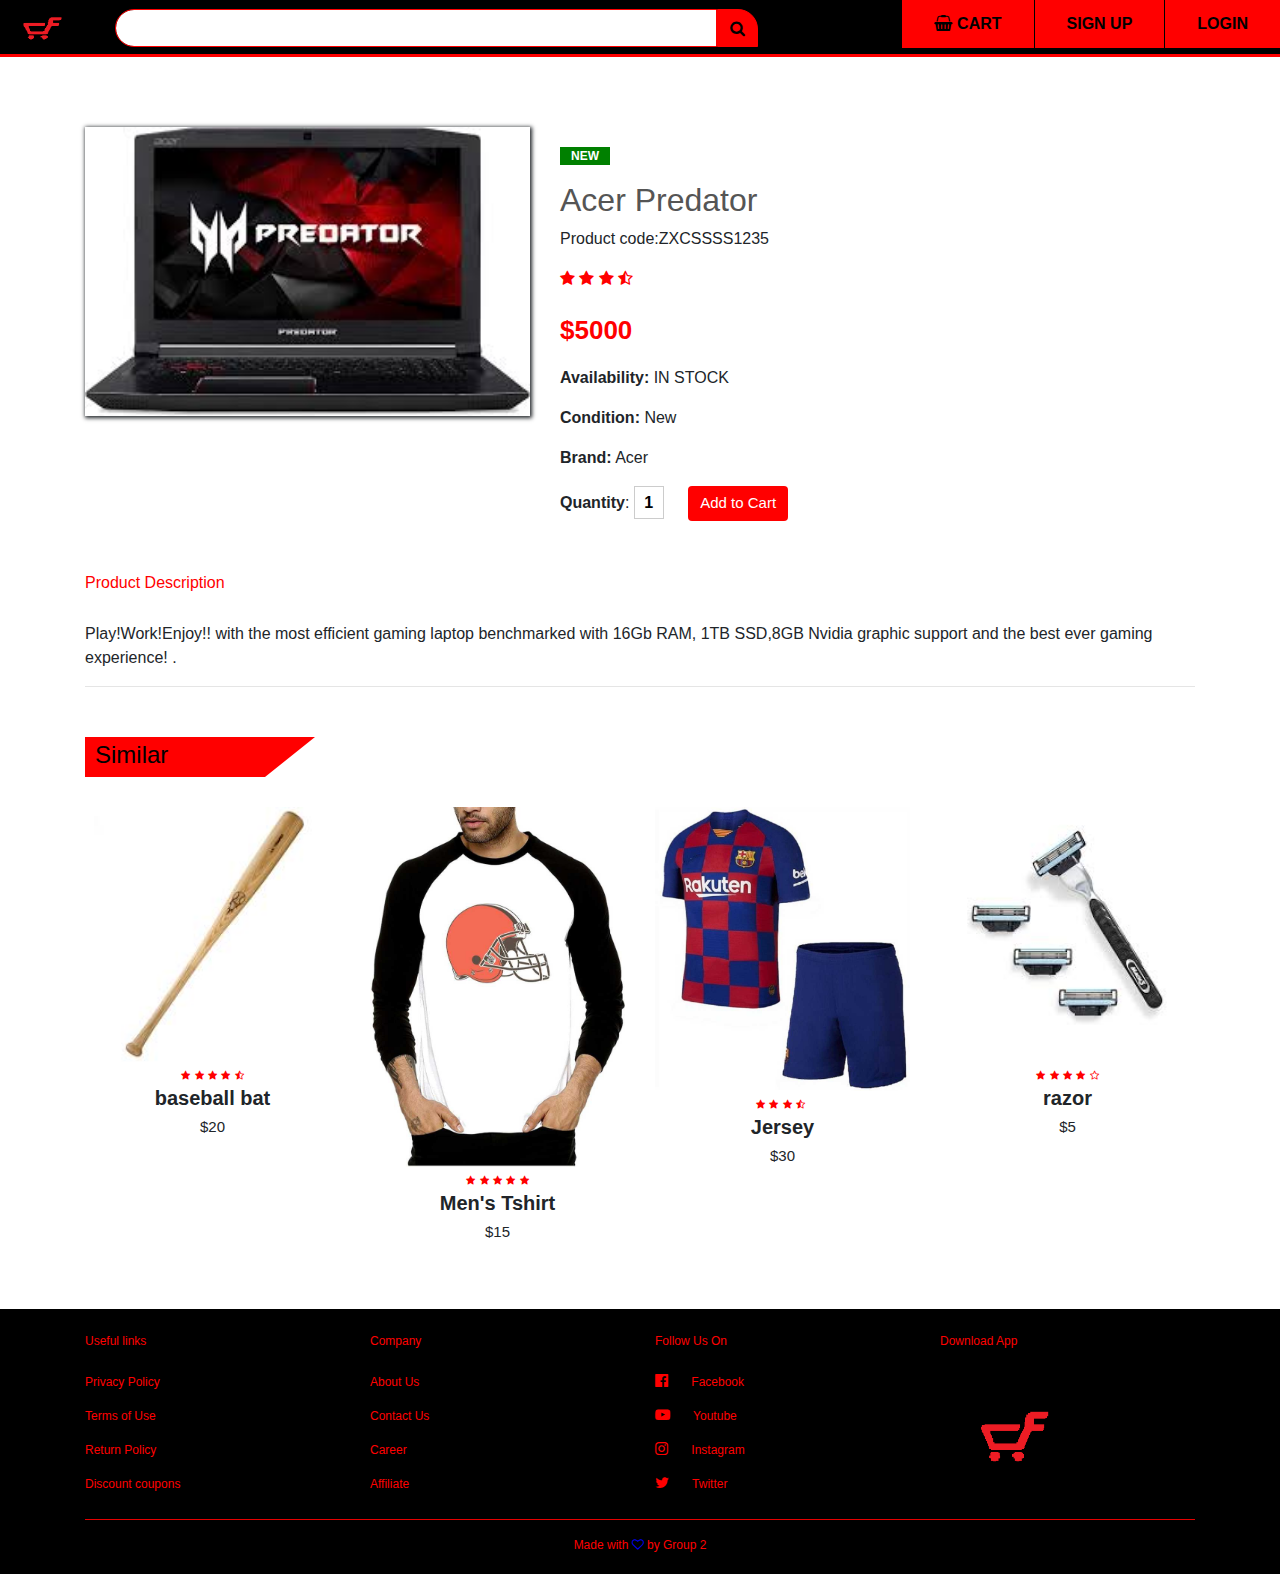
<file: predator.html>
<html>
    <head>
        <title>FLIPZONE ONLINE SHOPPING</title>
        <link rel="icon" href="pic/icon.png" type="image/icon type">
        <link rel="stylesheet" href="sty1.css">
        <link rel="stylesheet" href="https://stackpath.bootstrapcdn.com/bootstrap/4.4.1/css/bootstrap.min.css">
        <link rel="stylesheet" href="https://stackpath.bootstrapcdn.com/font-awesome/4.7.0/css/font-awesome.min.css">
        <script src="https://code.jquery.com/jquery-3.4.1.slim.min.js"></script> 
<script src="https://cdn.jsdelivr.net/npm/popper.js@1.16.0/dist/umd/popper.min.js"></script>
<script src="https://stackpath.bootstrapcdn.com/bootstrap/4.4.1/js/bootstrap.min.js" ></script>
    </head>
    <body>
<div class="top-nav-bar">
<div class="search-box">
    <i class="fa fa-bars" id="menu-btn" onclick="openmenu()"></i>
    <i class="fa fa-times" id="close-btn" onclick="clsemenu()"></i>
<a href="index.html"><img src="pic/main.png" height="50px" width="85px"></a>
<input type="text" class="form-control">
<span class="input-group-text"><i class="fa fa-search" aria-hidden="true"></i></span>    
</div>
<div class="menu-bar">
<ul>
<li><a href="#"><i class="fa fa-shopping-basket" aria-hidden="true"></i>CART</a></li>
<li><a href="#">SIGN UP</a></li>
<li><a href="#">LOGIN</a></li>
</ul>
</div>
</div> 
<!-----single product------>
<section class="single-product">
<div class="container">
<div class="row">
<div class="col-md-5">
    <div id="slider" class="carousel slide carousel-fade" data-ride="carousel">
  <div class="carousel-inner">
    <div class="carousel-item active">
      <img src="pic/predator.jpg" class="d-block w-100">
    </div>
    <div class="carousel-item">
      <img src="pic/predator2.jpg" class="d-block w-100" >
    </div>
    <div class="carousel-item">
      <img src="pic/predator3.jpg" class="d-block w-100">
      </div>
      </div>
    </div>
</div>
 <div class="col-md-7">
            <p class="new-arrival text-center">NEW</p>
            <h2>Acer Predator</h2>
            <p>Product code:ZXCSSSS1235</p>
            <i class="fa fa-star"></i>
            <i class="fa fa-star"></i>
            <i class="fa fa-star"></i>
            <i class="fa fa-star-half-o"></i>
            <i class="fa fa-star-0"></i>

            <p class="price">$5000</p>
            <p><b>Availability:</b> IN STOCK</p>
            <p><b>Condition:</b> New</p>
            <p><b>Brand:</b> Acer</p>
            <label><b>Quantity</b>:</label>
            <input type="text" value="1">
            <button type="button" class="btn btn-primary">Add to Cart</button>
    </div>
</div>
</div>
</section>


<!------product-description----->

<section class="product-description">
<div class="container">
<h6>Product Description</h6>
<p>Play!Work!Enjoy!! with the most efficient gaming laptop benchmarked with 16Gb RAM, 1TB SSD,8GB Nvidia graphic support and the best ever gaming experience! .</p>
<hr>
</div>

<div class="container">
       <div class="title-box">
      <h2>Similar</h2>
       </div>
       <div class="row">
       <div class="col-md-3">
       <div class="product-top">
       <a href="file:baseballbat.html"><img src="pic/baseballbat.jpg" ></a>
       <div class="overlay-right">
       <button type="button" class="btn btn secondary" title="Quick Shop">
        <i class="fa fa-eye"></i>
       </button>
       <button type="button" class="btn btn secondary" title="Add to Wishlist">
        <i class="fa fa-heart-o"></i>
       </button>
       <button type="button" class="btn btn secondary" title="Add to Cart">
        <i class="fa fa-shopping-cart"></i>
       </button>
          </div>
       </div>
       <div class="product-bottom text-center">
        <i class="fa fa-star"></i>
        <i class="fa fa-star"></i>
        <i class="fa fa-star"></i>
        <i class="fa fa-star"></i>
        <i class="fa fa-star-half-o"></i>
       <h3>baseball bat</h3>
       <h5>$20</h5>
       </div>
       </div>
       <div class="col-md-3">
       <div class="product-top">
       <a href="file:tshirt.html"><img src="pic/tshirt.jpg" ></a>
       <div class="overlay-right">
       <button type="button" class="btn btn secondary" title="Quick Shop">
        <i class="fa fa-eye"></i>
       </button>
       <button type="button" class="btn btn secondary" title="Add to Wishlist">
        <i class="fa fa-heart-o"></i>
       </button>
       <button type="button" class="btn btn secondary" title="Add to Cart">
        <i class="fa fa-shopping-cart"></i>
       </button>
          </div>
       </div>
       <div class="product-bottom text-center">
        <i class="fa fa-star"></i>
        <i class="fa fa-star"></i>
        <i class="fa fa-star"></i>
        <i class="fa fa-star"></i>
        <i class="fa fa-star"></i>
       <h3>Men's Tshirt</h3>
       <h5>$15</h5>
       </div>
       </div>
       <div class="col-md-3">
       <div class="product-top">
       <a href="file:jersey.html"><img src="pic/jersey.jpg" ></a>
       <div class="overlay-right">
       <button type="button" class="btn btn secondary" title="Quick Shop">
        <i class="fa fa-eye"></i>
       </button>
       <button type="button" class="btn btn secondary" title="Add to Wishlist">
        <i class="fa fa-heart-o"></i>
       </button>
       <button type="button" class="btn btn secondary" title="Add to Cart">
        <i class="fa fa-shopping-cart"></i>
       </button>
          </div>
       </div>
       <div class="product-bottom text-center">
        <i class="fa fa-star"></i>
        <i class="fa fa-star"></i>
        <i class="fa fa-star"></i>
        <i class="fa fa-star-half-o"></i>
        <i class="fa fa-star-0"></i>
       <h3>Jersey</h3>
       <h5>$30</h5>
       </div>
       </div>
       <div class="col-md-3">
       <div class="product-top">
       <a href="file:razor.html"><img src="pic/razor.jpg" ></a>
       <div class="overlay-right">
       <button type="button" class="btn btn secondary" title="Quick Shop">
        <i class="fa fa-eye"></i>
       </button>
       <button type="button" class="btn btn secondary" title="Add to Wishlist">
        <i class="fa fa-heart-o"></i>
       </button>
       <button type="button" class="btn btn secondary" title="Add to Cart">
        <i class="fa fa-shopping-cart"></i>
       </button>
          </div>
       </div>
       <div class="product-bottom text-center">
        <i class="fa fa-star"></i>
        <i class="fa fa-star"></i>
        <i class="fa fa-star"></i>
        <i class="fa fa-star"></i>
        <i class="fa fa-star-o"></i>
       <h3>razor</h3>
       <h5>$5</h5>
       </div>
       </div>
</div>
 </div>

</section>


<!---------footer-------->
<section class="footer">
 <div class="container">
  <div class="row">
    <div class="col-md-3">
      <h1>Useful links</h1>
      <p>Privacy Policy</p>
      <p>Terms of Use</p>
      <p>Return Policy</p>
      <p>Discount coupons</p>
    </div>
    <div class="col-md-3">
      <h1>Company</h1>
      <p>About Us</p>
      <p>Contact Us</p>
      <p>Career</p>
      <p>Affiliate</p>
    </div>
    <div class="col-md-3">
      <h1>Follow Us On</h1>
      <p><i class="fa fa-facebook-official"></i> Facebook</p>
      <p><i class="fa fa-youtube-play"></i> Youtube</p>
      <p><i class="fa fa-instagram"></i> Instagram</p>
      <p><i class="fa fa-Twitter"></i> Twitter</p>
    </div>
    <div class="col-md-3 footer-image">
        <h1>Download App</h1>
        <img src="pic/main.png" >
    </div>
</div>
<hr>
<p class="copyright">Made with <i class="fa fa-heart-o"></i> by Group 2</p>    
 </div>
 </section>  
 <script>
    function openmenu()
    {
        document.getElementById("side-menu").style.display="block"
        document.getElementById("menu-btn").style.display="none"
        document.getElementById("close-btn").style.display="block"

    }
    function clsemenu()
    {
        document.getElementById("side-menu").style.display="none"
        document.getElementById("menu-btn").style.display="block"
        document.getElementById("close-btn").style.display="none"

    }
    </script>
</body>
</html>
</file>
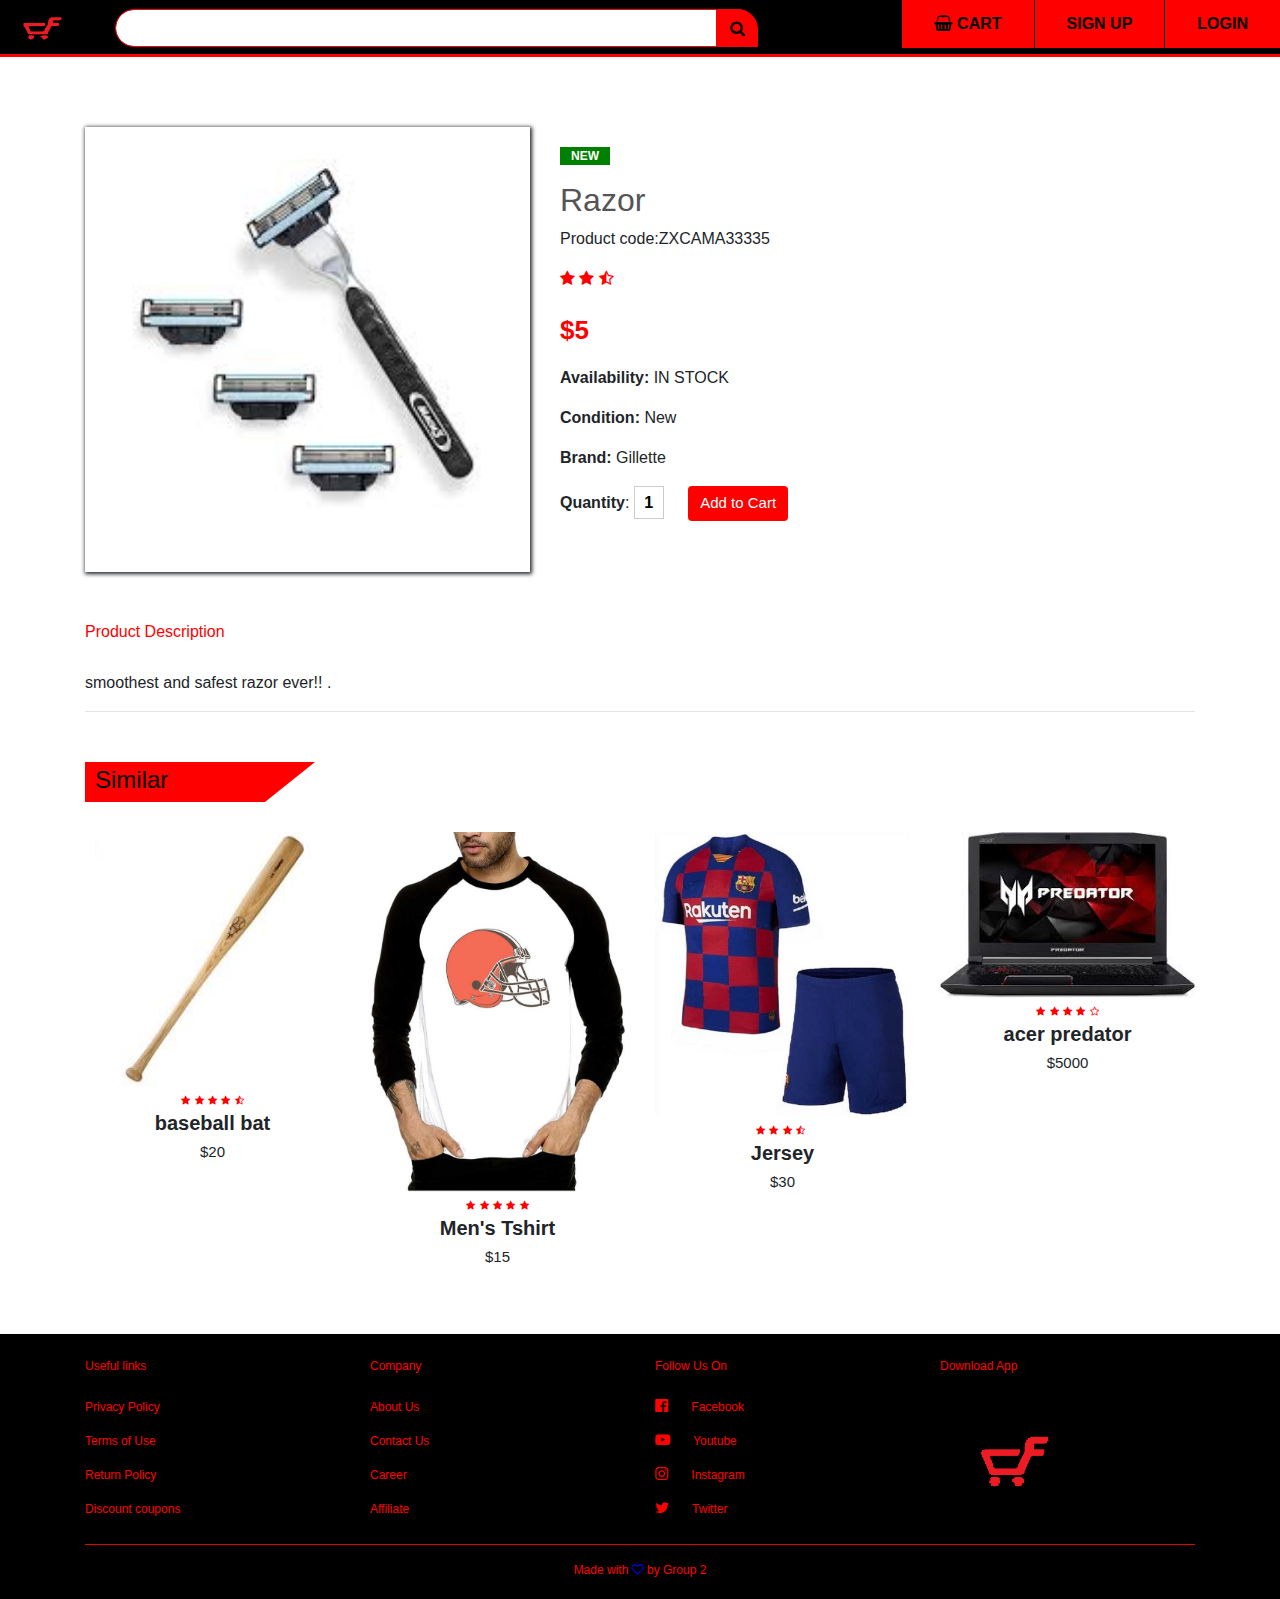
<file: razor.html>
<html>
    <head>
        <title>FLIPZONE ONLINE SHOPPING</title>
        <link rel="icon" href="pic/icon.png" type="image/icon type">
        <link rel="stylesheet" href="sty1.css">
        <link rel="stylesheet" href="https://stackpath.bootstrapcdn.com/bootstrap/4.4.1/css/bootstrap.min.css">
        <link rel="stylesheet" href="https://stackpath.bootstrapcdn.com/font-awesome/4.7.0/css/font-awesome.min.css">
        <script src="https://code.jquery.com/jquery-3.4.1.slim.min.js"></script> 
<script src="https://cdn.jsdelivr.net/npm/popper.js@1.16.0/dist/umd/popper.min.js"></script>
<script src="https://stackpath.bootstrapcdn.com/bootstrap/4.4.1/js/bootstrap.min.js" ></script>
    </head>
    <body>
<div class="top-nav-bar">
<div class="search-box">
    <i class="fa fa-bars" id="menu-btn" onclick="openmenu()"></i>
    <i class="fa fa-times" id="close-btn" onclick="clsemenu()"></i>
<a href="index.html"><img src="pic/main.png" height="50px" width="85px"></a>
<input type="text" class="form-control">
<span class="input-group-text"><i class="fa fa-search" aria-hidden="true"></i></span>    
</div>
<div class="menu-bar">
<ul>
<li><a href="#"><i class="fa fa-shopping-basket" aria-hidden="true"></i>CART</a></li>
<li><a href="#">SIGN UP</a></li>
<li><a href="#">LOGIN</a></li>
</ul>
</div>
</div> 
<!-----single product------>
<section class="single-product">
<div class="container">
<div class="row">
<div class="col-md-5">
    <div id="slider" class="carousel slide carousel-fade" data-ride="carousel">
  <div class="carousel-inner">
    <div class="carousel-item active">
      <img src="pic/razor.jpg" class="d-block w-100">
    </div>
    <div class="carousel-item">
      <img src="pic/razor.jpg" class="d-block w-100" >
    </div>
    <div class="carousel-item">
      <img src="pic/razor.jpg" class="d-block w-100">
      </div>
      </div>
    </div>
</div>
 <div class="col-md-7">
            <p class="new-arrival text-center">NEW</p>
            <h2>Razor</h2>
            <p>Product code:ZXCAMA33335</p>
            <i class="fa fa-star"></i>
            <i class="fa fa-star"></i>
            <i class="fa fa-star-half-o"></i>
            <i class="fa fa-star-0"></i>
            <i class="fa fa-star-0"></i>

            <p class="price">$5</p>
            <p><b>Availability:</b> IN STOCK</p>
            <p><b>Condition:</b> New</p>
            <p><b>Brand:</b> Gillette</p>
            <label><b>Quantity</b>:</label>
            <input type="text" value="1">
            <button type="button" class="btn btn-primary">Add to Cart</button>
    </div>
</div>
</div>
</section>


<!------product-description----->

<section class="product-description">
<div class="container">
<h6>Product Description</h6>
<p>smoothest and safest razor ever!! .</p>
<hr>
</div>

<div class="container">
       <div class="title-box">
      <h2>Similar</h2>
       </div>
       <div class="row">
       <div class="col-md-3">
       <div class="product-top">
       <a href="file:baseballbat.html"><img src="pic/baseballbat.jpg" ></a>
       <div class="overlay-right">
       <button type="button" class="btn btn secondary" title="Quick Shop">
        <i class="fa fa-eye"></i>
       </button>
       <button type="button" class="btn btn secondary" title="Add to Wishlist">
        <i class="fa fa-heart-o"></i>
       </button>
       <button type="button" class="btn btn secondary" title="Add to Cart">
        <i class="fa fa-shopping-cart"></i>
       </button>
          </div>
       </div>
       <div class="product-bottom text-center">
        <i class="fa fa-star"></i>
        <i class="fa fa-star"></i>
        <i class="fa fa-star"></i>
        <i class="fa fa-star"></i>
        <i class="fa fa-star-half-o"></i>
       <h3>baseball bat</h3>
       <h5>$20</h5>
       </div>
       </div>
       <div class="col-md-3">
       <div class="product-top">
       <a href="file:tshirt.html"><img src="pic/tshirt.jpg" ></a>
       <div class="overlay-right">
       <button type="button" class="btn btn secondary" title="Quick Shop">
        <i class="fa fa-eye"></i>
       </button>
       <button type="button" class="btn btn secondary" title="Add to Wishlist">
        <i class="fa fa-heart-o"></i>
       </button>
       <button type="button" class="btn btn secondary" title="Add to Cart">
        <i class="fa fa-shopping-cart"></i>
       </button>
          </div>
       </div>
       <div class="product-bottom text-center">
        <i class="fa fa-star"></i>
        <i class="fa fa-star"></i>
        <i class="fa fa-star"></i>
        <i class="fa fa-star"></i>
        <i class="fa fa-star"></i>
       <h3>Men's Tshirt</h3>
       <h5>$15</h5>
       </div>
       </div>
       <div class="col-md-3">
       <div class="product-top">
       <a href="file:jersey.html"><img src="pic/jersey.jpg" ></a>
       <div class="overlay-right">
       <button type="button" class="btn btn secondary" title="Quick Shop">
        <i class="fa fa-eye"></i>
       </button>
       <button type="button" class="btn btn secondary" title="Add to Wishlist">
        <i class="fa fa-heart-o"></i>
       </button>
       <button type="button" class="btn btn secondary" title="Add to Cart">
        <i class="fa fa-shopping-cart"></i>
       </button>
          </div>
       </div>
       <div class="product-bottom text-center">
        <i class="fa fa-star"></i>
        <i class="fa fa-star"></i>
        <i class="fa fa-star"></i>
        <i class="fa fa-star-half-o"></i>
        <i class="fa fa-star-0"></i>
       <h3>Jersey</h3>
       <h5>$30</h5>
       </div>
       </div>
       <div class="col-md-3">
       <div class="product-top">
       <a href="file:predator.html"><img src="pic/predator.jpg" ></a>
       <div class="overlay-right">
       <button type="button" class="btn btn secondary" title="Quick Shop">
        <i class="fa fa-eye"></i>
       </button>
       <button type="button" class="btn btn secondary" title="Add to Wishlist">
        <i class="fa fa-heart-o"></i>
       </button>
       <button type="button" class="btn btn secondary" title="Add to Cart">
        <i class="fa fa-shopping-cart"></i>
       </button>
          </div>
       </div>
       <div class="product-bottom text-center">
        <i class="fa fa-star"></i>
        <i class="fa fa-star"></i>
        <i class="fa fa-star"></i>
        <i class="fa fa-star"></i>
        <i class="fa fa-star-o"></i>
       <h3>acer predator</h3>
       <h5>$5000</h5>
       </div>
       </div>
</div>
 </div>

</section>


<!---------footer-------->
<section class="footer">
 <div class="container">
  <div class="row">
    <div class="col-md-3">
      <h1>Useful links</h1>
      <p>Privacy Policy</p>
      <p>Terms of Use</p>
      <p>Return Policy</p>
      <p>Discount coupons</p>
    </div>
    <div class="col-md-3">
      <h1>Company</h1>
      <p>About Us</p>
      <p>Contact Us</p>
      <p>Career</p>
      <p>Affiliate</p>
    </div>
    <div class="col-md-3">
      <h1>Follow Us On</h1>
      <p><i class="fa fa-facebook-official"></i> Facebook</p>
      <p><i class="fa fa-youtube-play"></i> Youtube</p>
      <p><i class="fa fa-instagram"></i> Instagram</p>
      <p><i class="fa fa-Twitter"></i> Twitter</p>
    </div>
    <div class="col-md-3 footer-image">
        <h1>Download App</h1>
        <img src="pic/main.png" >
    </div>
</div>
<hr>
<p class="copyright">Made with <i class="fa fa-heart-o"></i> by Group 2</p>    
 </div>
 </section>  
 <script>
    function openmenu()
    {
        document.getElementById("side-menu").style.display="block"
        document.getElementById("menu-btn").style.display="none"
        document.getElementById("close-btn").style.display="block"

    }
    function clsemenu()
    {
        document.getElementById("side-menu").style.display="none"
        document.getElementById("menu-btn").style.display="block"
        document.getElementById("close-btn").style.display="none"

    }
    </script>
</body>
</html>
</file>
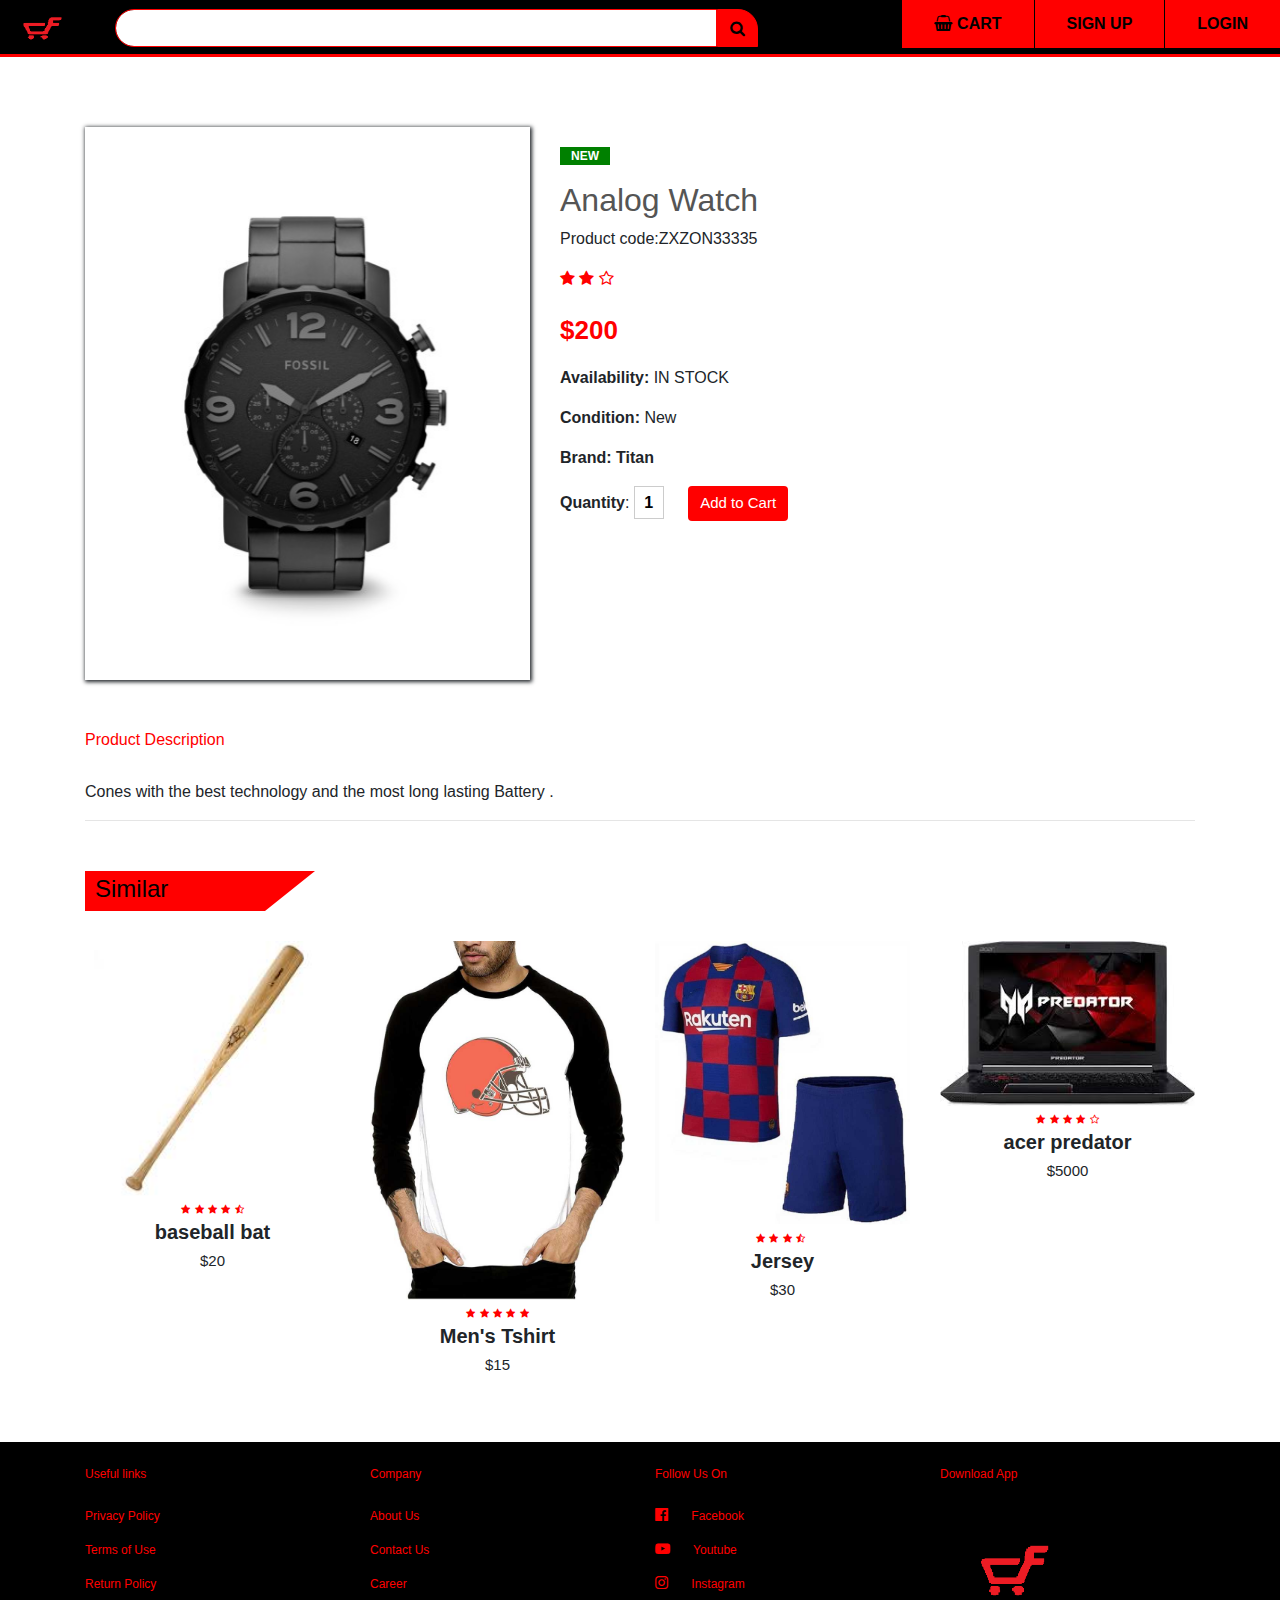
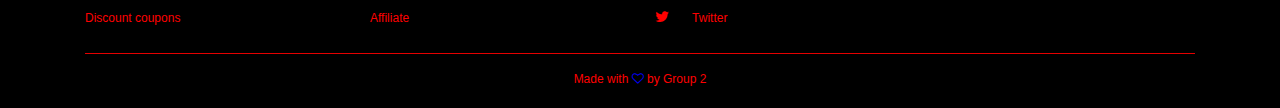
<file: watch.html>
<html>
    <head>
        <title>FLIPZONE ONLINE SHOPPING</title>
        <link rel="icon" href="pic/icon.png" type="image/icon type">
        <link rel="stylesheet" href="sty1.css">        
        <link rel="stylesheet" href="https://stackpath.bootstrapcdn.com/bootstrap/4.4.1/css/bootstrap.min.css">
        <link rel="stylesheet" href="https://stackpath.bootstrapcdn.com/font-awesome/4.7.0/css/font-awesome.min.css">
        <script src="https://code.jquery.com/jquery-3.4.1.slim.min.js"></script> 
<script src="https://cdn.jsdelivr.net/npm/popper.js@1.16.0/dist/umd/popper.min.js"></script>
<script src="https://stackpath.bootstrapcdn.com/bootstrap/4.4.1/js/bootstrap.min.js" ></script>
    </head>
    <body>
<div class="top-nav-bar">
<div class="search-box">
    <i class="fa fa-bars" id="menu-btn" onclick="openmenu()"></i>
    <i class="fa fa-times" id="close-btn" onclick="clsemenu()"></i>
<a href="index.html"><img src="pic/main.png" height="50px" width="85px"></a>
<input type="text" class="form-control">
<span class="input-group-text"><i class="fa fa-search" aria-hidden="true"></i></span>    
</div>
<div class="menu-bar">
<ul>
<li><a href="#"><i class="fa fa-shopping-basket" aria-hidden="true"></i>CART</a></li>
<li><a href="#">SIGN UP</a></li>
<li><a href="#">LOGIN</a></li>
</ul>
</div>
</div> 
<!-----single product------>
<section class="single-product">
<div class="container">
<div class="row">
<div class="col-md-5">
    <div id="slider" class="carousel slide carousel-fade" data-ride="carousel">
  <div class="carousel-inner">
    <div class="carousel-item active">
      <img src="pic/analogwatch.jpg" class="d-block w-100">
    </div>
    <div class="carousel-item">
      <img src="pic/analogwatch2.jpg" class="d-block w-100" >
    </div>
    <div class="carousel-item">
      <img src="pic/analogwatch3.jpg" class="d-block w-100">
      </div>
      </div>
    </div>
</div>
 <div class="col-md-7">
            <p class="new-arrival text-center">NEW</p>
            <h2>Analog Watch</h2>
            <p>Product code:ZXZON33335</p>
            <i class="fa fa-star"></i>
            <i class="fa fa-star"></i>
            <i class="fa fa-star-o"></i>
            <i class="fa fa-star-0"></i>
            <i class="fa fa-star-0"></i>

            <p class="price">$200</p>
            <p><b>Availability:</b> IN STOCK</p>
            <p><b>Condition:</b> New</p>
            <p><b>Brand: Titan</b></p>
            <label><b>Quantity</b>:</label>
            <input type="text" value="1">
            <button type="button" class="btn btn-primary">Add to Cart</button>
    </div>
</div>
</div>
</section>


<!------product-description----->

<section class="product-description">
<div class="container">
<h6>Product Description</h6>
<p>Cones with the best technology and the most long lasting Battery .</p>
<hr>
</div>

<div class="container">
       <div class="title-box">
      <h2>Similar</h2>
       </div>
       <div class="row">
       <div class="col-md-3">
       <div class="product-top">
       <a href="file:baseballbat.html"><img src="pic/baseballbat.jpg" ></a>
       <div class="overlay-right">
       <button type="button" class="btn btn secondary" title="Quick Shop">
        <i class="fa fa-eye"></i>
       </button>
       <button type="button" class="btn btn secondary" title="Add to Wishlist">
        <i class="fa fa-heart-o"></i>
       </button>
       <button type="button" class="btn btn secondary" title="Add to Cart">
        <i class="fa fa-shopping-cart"></i>
       </button>
          </div>
       </div>
       <div class="product-bottom text-center">
        <i class="fa fa-star"></i>
        <i class="fa fa-star"></i>
        <i class="fa fa-star"></i>
        <i class="fa fa-star"></i>
        <i class="fa fa-star-half-o"></i>
       <h3>baseball bat</h3>
       <h5>$20</h5>
       </div>
       </div>
       <div class="col-md-3">
       <div class="product-top">
       <a href="file:tshirt.html"><img src="pic/tshirt.jpg" ></a>
       <div class="overlay-right">
       <button type="button" class="btn btn secondary" title="Quick Shop">
        <i class="fa fa-eye"></i>
       </button>
       <button type="button" class="btn btn secondary" title="Add to Wishlist">
        <i class="fa fa-heart-o"></i>
       </button>
       <button type="button" class="btn btn secondary" title="Add to Cart">
        <i class="fa fa-shopping-cart"></i>
       </button>
          </div>
       </div>
       <div class="product-bottom text-center">
        <i class="fa fa-star"></i>
        <i class="fa fa-star"></i>
        <i class="fa fa-star"></i>
        <i class="fa fa-star"></i>
        <i class="fa fa-star"></i>
       <h3>Men's Tshirt</h3>
       <h5>$15</h5>
       </div>
       </div>
       <div class="col-md-3">
       <div class="product-top">
       <a href="file:jersey.html"><img src="pic/jersey.jpg" ></a>
       <div class="overlay-right">
       <button type="button" class="btn btn secondary" title="Quick Shop">
        <i class="fa fa-eye"></i>
       </button>
       <button type="button" class="btn btn secondary" title="Add to Wishlist">
        <i class="fa fa-heart-o"></i>
       </button>
       <button type="button" class="btn btn secondary" title="Add to Cart">
        <i class="fa fa-shopping-cart"></i>
       </button>
          </div>
       </div>
       <div class="product-bottom text-center">
        <i class="fa fa-star"></i>
        <i class="fa fa-star"></i>
        <i class="fa fa-star"></i>
        <i class="fa fa-star-half-o"></i>
        <i class="fa fa-star-0"></i>
       <h3>Jersey</h3>
       <h5>$30</h5>
       </div>
       </div>
       <div class="col-md-3">
       <div class="product-top">
       <a href="file:predator.html"><img src="pic/predator.jpg" ></a>
       <div class="overlay-right">
       <button type="button" class="btn btn secondary" title="Quick Shop">
        <i class="fa fa-eye"></i>
       </button>
       <button type="button" class="btn btn secondary" title="Add to Wishlist">
        <i class="fa fa-heart-o"></i>
       </button>
       <button type="button" class="btn btn secondary" title="Add to Cart">
        <i class="fa fa-shopping-cart"></i>
       </button>
          </div>
       </div>
       <div class="product-bottom text-center">
        <i class="fa fa-star"></i>
        <i class="fa fa-star"></i>
        <i class="fa fa-star"></i>
        <i class="fa fa-star"></i>
        <i class="fa fa-star-o"></i>
       <h3>acer predator</h3>
       <h5>$5000</h5>
       </div>
       </div>
</div>
 </div>

</section>


<!---------footer-------->
<section class="footer">
 <div class="container">
  <div class="row">
    <div class="col-md-3">
      <h1>Useful links</h1>
      <p>Privacy Policy</p>
      <p>Terms of Use</p>
      <p>Return Policy</p>
      <p>Discount coupons</p>
    </div>
    <div class="col-md-3">
      <h1>Company</h1>
      <p>About Us</p>
      <p>Contact Us</p>
      <p>Career</p>
      <p>Affiliate</p>
    </div>
    <div class="col-md-3">
      <h1>Follow Us On</h1>
      <p><i class="fa fa-facebook-official"></i> Facebook</p>
      <p><i class="fa fa-youtube-play"></i> Youtube</p>
      <p><i class="fa fa-instagram"></i> Instagram</p>
      <p><i class="fa fa-Twitter"></i> Twitter</p>
    </div>
    <div class="col-md-3 footer-image">
        <h1>Download App</h1>
        <img src="pic/main.png" >
    </div>
</div>
<hr>
<p class="copyright">Made with <i class="fa fa-heart-o"></i> by Group 2</p>    
 </div>
 </section>  
 <script>
    function openmenu()
    {
        document.getElementById("side-menu").style.display="block"
        document.getElementById("menu-btn").style.display="none"
        document.getElementById("close-btn").style.display="block"

    }
    function clsemenu()
    {
        document.getElementById("side-menu").style.display="none"
        document.getElementById("menu-btn").style.display="block"
        document.getElementById("close-btn").style.display="none"

    }
    </script>
</body>
</html>
</file>
<file: sty1.css>
*
{
    margin: 0;
    padding: 0;
}
body
{
    background-color: black;
    font-family: Arial, Helvetica, sans-serif;
}
.top-nav-bar
{
    height: 57px;
    top: 0;
    position: sticky;
    background: black;
    margin-bottom: 20px;
    border-bottom: 3px solid red;
    z-index: 2;
}
.logo
{
    height: 40px;
    margin: 5px 10px;
}
.form-control
{
    margin-top: 9px;
    margin-left: 30px;
    border: 1px solid red !important;
    border-top-left-radius: 20px !important;
    border-bottom-left-radius: 20px !important;
    border-bottom-right-radius: 0 !important;
    border-top-right-radius: 0 !important;
    box-shadow: none !important;

}
.input-group-text
{
    background: red !important;
    border: 1px solid red !important;
    margin: 8.5px 10px 3px 0 !important;
    border-top-left-radius: 0px !important;
    border-bottom-left-radius: 0px !important;
    border-bottom-right-radius: 0 !important;
    border-top-right-radius: 20px !important;
    cursor: pointer;
}
.search-box
{
    display: inline-flex;
    width: 60%;
}
.fa-search
{
    color: black;

}
.menu-bar 
{
    width: 40%;
    height: 50px;
    float: right;
}
.menu-bar ul
{
    display: inline-flex;
    float: right;
}
.menu-bar ul li
{
    border-left: 1px solid black;
    list-style-type: none;
    padding: 12px 32px;
    text-align: center;
    background-color: red;
    cursor: pointer;
}
.menu-bar ul li a
{
    font-size: 16px;
    font-weight: bold;
    color: black;
    text-decoration: none;
}
.fa-shopping-basket
{
    margin-right: 5px;
}
@media only screen and (max-width: 980px)
{
    .top-nav-bar
    {
        height: 118px;
        border-bottom: 0;
    }
    .search-box
    { 
        width: 100%;
    }
    .menu-bar
    {
        width: 100%;
    }
    .menu-bar ul
    {
        margin: 10px 0;
        width: 100%;
    }
    .menu-bar ul li
    {
        height: 57px;
        width: 100%;
    }
}

/*----------------Side-menu---------------*/


.side-menu
{
    height: 79%;
    width: 15%;
    font-size: 14px;
    float: left;
    z-index: 2;
    background-color:lightgray;
}
.side-menu ul
{
    margin-left: 10px;
}
.side-menu ul li
{
    list-style-type: none;
    font-weight: bold;
    margin-top: 10px;
    cursor: pointer;
}
.side-menu ul li:hover
{
    color: red;
}
.side-menu ul li ul
{
    display: none;
    z-index: 10;
    top: 77px;
}
.side-menu ul li:hover ul
{
    display: block;
    height: 400px;
    margin-left: 14%;
    padding: 0 100px 10px 10px;
    position: fixed;
    background:lightgray;
    box-shadow: 1px 1px 4px 1px red;
}
.fa-angle-right
{
    margin-top: 4px;
    margin-right: 8px;
    float: rightk;
}
#menu-btn,#close-btn
{
     font-size: 30px;
     margin: 10px;
     color: red;
     display: none;
}


@media only screen and (max-width: 980px)
{
    .side-menu
    {
        width: 34%;
        z-index: 20;
        top: 133px;
        position: fixed;
        font-size: 12px;
        display: none;
}
    .side-menu ul li ul 
    {
       top: 133px; 
    }
    .side-menu ul li:hover ul
    {
      margin-left: 31%;  
    }
    #menu-btn
    {
        display: block;
    }
}
/*----------------slider-----------------*/


.slider
{
    width: 85%;
    margin-left: 15%;
    padding: 0 10px;
}
.carousel
{
    box-shadow: 1px 1px 4px 1px;
}
.carousel-indicators
{
    z-index: 1 !important;
}
@media only screen and (max-width: 980px)
{
    .slider
    {
        width: 100%;
        margin-left: 0;
    }
}
/*----------featured-categories CSS--------*/


.featured-categories
{
    margin: 50px 0;
}
.featured-categories img
{
      width: 100%;
      padding: 20px 0;
      transition: 1s;
      cursor: pointer;   
}
.featured-categories img:hover
{
    transform: scale(1.1);
}

/*----------On sale product CSS------*/

.title-box
{
    background: red;
    color: black;
    width: 180px;
    padding: 4px 10px;
    height: 40px;
    margin-bottom: 30px;
    display: flex;
}
.title-box h2
{
    font-size: 24px;
}
.title-box::after
{
    content: '';
    border-top: 40px solid red;
    border-right: 50px solid transparent;
    position: absolute;
    display: flex;
    margin-top: -4px;
    margin-left: 170px;
}
/*----------product-top------*/
.product-top img 
{
    width: 100%;
}
.overlay-right 
{
    display: block;
    opacity: 0;
    position: absolute;
    top: 10%;
    margin-left: 0;
    width: 70px;
}
.overlay-right .fa
{
    cursor: pointer;
    background-color: black;
    color: #fff;
    height: 35px;
    width: 35px;
    font-size: 20px;
    padding: 7px;
    margin-top: 5%;
    margin-bottom: 5%;
}
.overlay-right .btn-secondary
{
    background: none !important;
    border: none !important;
    box-shadow: none !important;
}
.product-top:hover .overlay-right
{
    opacity: 1;
    margin-left: 5%;
    transition: 0.5d;
}


/*----------Product-bottom--------*/

.product-bottom .fa
{
    color: red;
    font-size: 10px;
}
.product-bottom h3
{
    font-size: 20px;
    font-weight: bold;
}
.product-bottom h5
{
    font-size: 15px;
    padding-bottom: 10px;
}
/*------------website-features------------*/
.website-features
{
    margin: 60px 0;
}
.website-features img
{
    width: 20%;
}
.feature-text
{
    margin-top: 10px;
    float: right;
    width: 80%;
    padding-left: 20px;
}
.feature-box
{
    padding-top: 20px;
}
/*----------footer---------*/
.footer
{
    margin-top: 50px;
    background:black;
    color: red;
}
.footer h1
{
    font-size: 12px;
    margin: 25px 0;``
}
.footer p
{
    font-size: 12px;
}
.copyright
{
    margin-bottom: -80px;
    text-align: center;
    font-size: 15px;
    padding-bottom: 20px;
}
.fa-heart-o
{
    color: blue;
    font-size: 15px;
}
.footer hr
{
    margin-top: 10px;
    background-color: red;
}
.footer-image img
{
    width: 150px;
}
.footer .row .fa
{
    padding-right: 20px;
    font-size: 15px;
}



/*--------single-product--------*/

.single-product
{
    margin-top:70px;
}
.new-arrival
{
    background: green;
    width: 50px;
    color: white;
    font-size: 12px;
    font-weight: bold;
    margin-top: 20px;
}
.col-md-7 h2
{
    color: #555;
}
.single-product .fa
{
    color: red;
}
.single-product .price
{
    color: red;
    font-size: 26px;
    font-weight: bold;
    padding-top: 20px;
}
.single-product input
{
    border: 1px solid #ccc;
    font-weight: bold;
    height: 33px;
    text-align: center;
    width: 30px;
}
.single-product .btn-primary
{
    background: red !important;
    color: white;
    font-size: 15px;
    margin-left: 20px;
    border: none;
    box-shadow: none !important;
}

/*-------product-description-----------*/
.product-description h6
{
    margin-top: 50px;
    color: red;
}
.product-description p
{
    margin-top: 30px;
}
.product-description hr
{
    margin-bottom: 50px;
}
</file>
